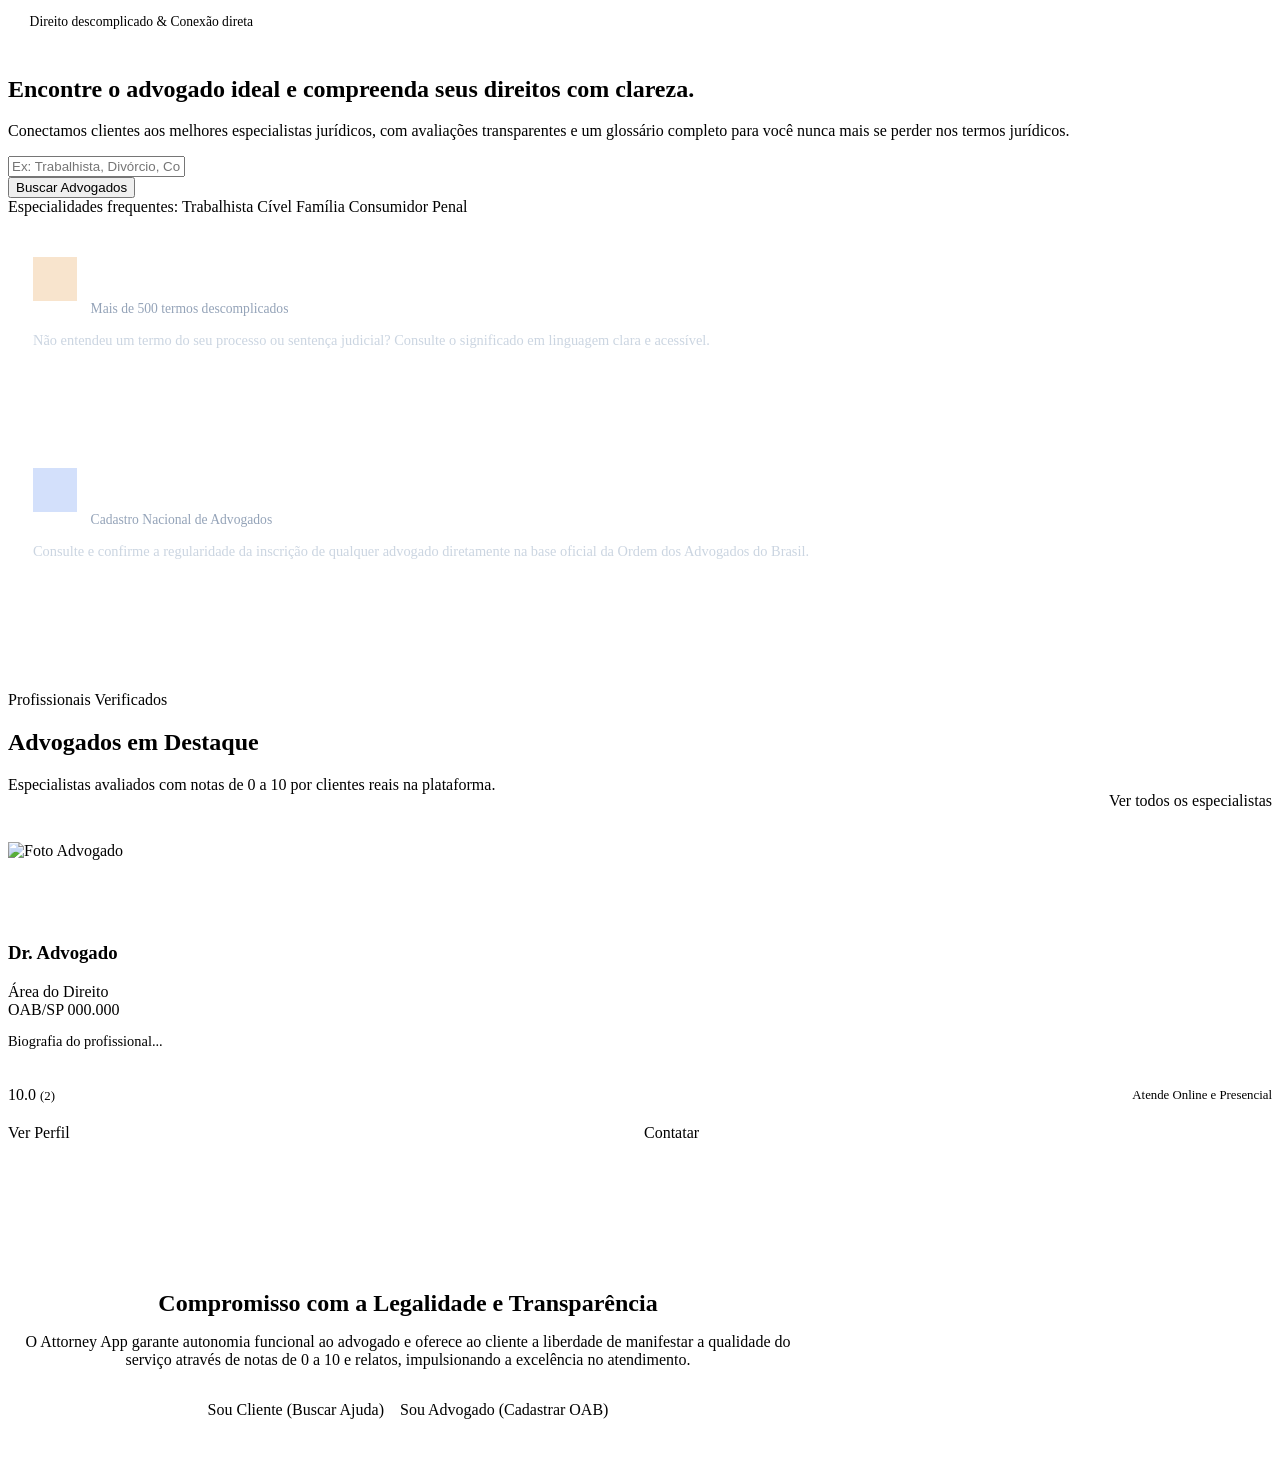
<file: src/main/resources/templates/index.html>
<!DOCTYPE html>
<html xmlns:th="http://www.thymeleaf.org">
<head th:replace="~{fragments/layout :: head('Home')}"></head>
<body>

<header th:replace="~{fragments/layout :: navbar}"></header>
<div th:replace="~{fragments/layout :: alerts}"></div>

<!-- Hero Section -->
<section class="hero-section">
    <div class="container hero-grid">
        <div class="hero-content">
            <div style="display: inline-flex; align-items: center; gap: 0.5rem; background: rgba(255,255,255,0.1); padding: 0.35rem 0.85rem; border-radius: var(--radius-full); font-size: 0.85rem; margin-bottom: 1.25rem;">
                <i class="fa-solid fa-sparkles" style="color: var(--accent);"></i>
                <span>Direito descomplicado & Conexão direta</span>
            </div>

            <h1>Encontre o <span>advogado ideal</span> e compreenda seus direitos com clareza.</h1>
            <p>
                Conectamos clientes aos melhores especialistas jurídicos, com avaliações transparentes e um glossário completo para você nunca mais se perder nos termos jurídicos.
            </p>

            <!-- Box de Busca Principal (RF004) -->
            <div class="hero-search-box">
                <form th:action="@{/advogados}" method="get" class="search-form">
                    <div class="search-input-wrap">
                        <input type="text" name="busca" placeholder="Ex: Trabalhista, Divórcio, Consumidor, Contratos..." required>
                    </div>
                    <button type="submit" class="btn btn-accent">
                        <i class="fa-solid fa-magnifying-glass"></i> Buscar Advogados
                    </button>
                </form>

                <div class="quick-chips">
                    <span>Especialidades frequentes:</span>
                    <a th:href="@{/advogados(especialidade='Direito do Trabalho')}" class="chip">Trabalhista</a>
                    <a th:href="@{/advogados(especialidade='Direito Civil')}" class="chip">Cível</a>
                    <a th:href="@{/advogados(especialidade='Direito de Família')}" class="chip">Família</a>
                    <a th:href="@{/advogados(especialidade='Direito do Consumidor')}" class="chip">Consumidor</a>
                    <a th:href="@{/advogados(especialidade='Direito Penal')}" class="chip">Penal</a>
                </div>
            </div>
        </div>

        <!-- Card de Destaque / Acesso Rápido -->
        <div style="display: flex; flex-direction: column; gap: 1.25rem;">
            <!-- Card Glossário Jurídico (RF007) -->
            <div style="background: rgba(255,255,255,0.08); border: 1px solid rgba(255,255,255,0.15); border-radius: var(--radius-lg); padding: 1.5rem; backdrop-filter: blur(8px);">
                <div style="display: flex; align-items: center; gap: 0.85rem; margin-bottom: 0.75rem;">
                    <div style="width: 44px; height: 44px; background: rgba(217, 119, 6, 0.2); border: 1px solid var(--accent); border-radius: var(--radius-md); display: flex; align-items: center; justify-content: center; color: var(--accent); font-size: 1.25rem;">
                        <i class="fa-solid fa-book-open"></i>
                    </div>
                    <div>
                        <h3 style="color: #ffffff; font-size: 1.15rem;">Glossário Jurídico</h3>
                        <span style="color: #94a3b8; font-size: 0.85rem;">Mais de 500 termos descomplicados</span>
                    </div>
                </div>
                <p style="color: #cbd5e1; font-size: 0.9rem; margin-bottom: 1rem;">
                    Não entendeu um termo do seu processo ou sentença judicial? Consulte o significado em linguagem clara e acessível.
                </p>
                <a th:href="@{/glossario}" class="btn btn-outline btn-sm" style="color: #ffffff; border-color: rgba(255,255,255,0.3); width: 100%;">
                    <i class="fa-solid fa-arrow-right"></i> Acessar Glossário
                </a>
            </div>

            <!-- Card Validação CNA OAB (RF006) -->
            <div style="background: rgba(255,255,255,0.08); border: 1px solid rgba(255,255,255,0.15); border-radius: var(--radius-lg); padding: 1.5rem; backdrop-filter: blur(8px);">
                <div style="display: flex; align-items: center; gap: 0.85rem; margin-bottom: 0.75rem;">
                    <div style="width: 44px; height: 44px; background: rgba(37, 99, 235, 0.2); border: 1px solid var(--secondary); border-radius: var(--radius-md); display: flex; align-items: center; justify-content: center; color: #60a5fa; font-size: 1.25rem;">
                        <i class="fa-solid fa-shield-check"></i>
                    </div>
                    <div>
                        <h3 style="color: #ffffff; font-size: 1.15rem;">Verificação Oficial CNA</h3>
                        <span style="color: #94a3b8; font-size: 0.85rem;">Cadastro Nacional de Advogados</span>
                    </div>
                </div>
                <p style="color: #cbd5e1; font-size: 0.9rem; margin-bottom: 1rem;">
                    Consulte e confirme a regularidade da inscrição de qualquer advogado diretamente na base oficial da Ordem dos Advogados do Brasil.
                </p>
                <a href="https://cna.oab.org.br/" target="_blank" rel="noopener noreferrer" class="btn btn-outline btn-sm" style="color: #ffffff; border-color: rgba(255,255,255,0.3); width: 100%;">
                    <i class="fa-solid fa-arrow-up-right-from-square"></i> Abrir Portal CNA OAB
                </a>
            </div>
        </div>
    </div>
</section>

<!-- Seção Advogados em Destaque -->
<section style="padding: 4.5rem 0;">
    <div class="container">
        <div style="display: flex; justify-content: space-between; align-items: flex-end; margin-bottom: 2rem;">
            <div>
                <span class="badge badge-oab" style="margin-bottom: 0.5rem;">Profissionais Verificados</span>
                <h2>Advogados em Destaque</h2>
                <p>Especialistas avaliados com notas de 0 a 10 por clientes reais na plataforma.</p>
            </div>
            <a th:href="@{/advogados}" class="btn btn-outline btn-sm">
                Ver todos os especialistas <i class="fa-solid fa-arrow-right"></i>
            </a>
        </div>

        <div class="cards-grid">
            <div th:each="advogado : ${advogadosDestaque}" class="card">
                <div class="card-advogado-header">
                    <img th:if="${advogado.fotoPerfilUrl != null}" th:src="${advogado.fotoPerfilUrl}" class="avatar-img" alt="Foto Advogado">
                    <div th:unless="${advogado.fotoPerfilUrl != null}" style="width: 64px; height: 64px; border-radius: 50%; background: var(--bg-muted); display: flex; align-items: center; justify-content: center; font-size: 1.5rem; color: var(--text-muted);">
                        <i class="fa-solid fa-user-tie"></i>
                    </div>
                    <div class="card-advogado-info">
                        <h3 th:text="${advogado.nome}">Dr. Advogado</h3>
                        <span class="specialty-tag" th:text="${advogado.especialidade}">Área do Direito</span>
                        <div class="badge badge-oab" style="display: block; width: fit-content;" th:text="${advogado.oab}">OAB/SP 000.000</div>
                    </div>
                </div>

                <p style="font-size: 0.9rem; margin-bottom: 1.25rem; flex: 1; display: -webkit-box; -webkit-line-clamp: 3; -webkit-box-orient: vertical; overflow: hidden;"
                   th:text="${advogado.biografia != null ? advogado.biografia : 'Profissional atuante comprometido com a defesa intransigente dos direitos e consultoria humanizada.'}">
                    Biografia do profissional...
                </p>

                <div style="display: flex; align-items: center; justify-content: space-between; padding-top: 1rem; border-top: 1px solid var(--border-color); margin-bottom: 1.25rem;">
                    <div class="rating-display">
                        <i class="fa-solid fa-star star-icon"></i>
                        <span th:text="${advogado.notaMedia}">10.0</span>
                        <span style="color: var(--text-muted); font-size: 0.8rem; font-weight: normal;" th:text="'(' + ${advogado.totalAvaliacoes} + ' avaliações)'">(2)</span>
                    </div>
                    <span style="font-size: 0.8rem; color: var(--text-muted);"><i class="fa-solid fa-location-dot"></i> Atende Online e Presencial</span>
                </div>

                <div style="display: flex; gap: 0.5rem;">
                    <a th:href="@{'/advogados/' + ${advogado.id}}" class="btn btn-outline btn-sm" style="flex: 1;">
                        <i class="fa-solid fa-id-card"></i> Ver Perfil
                    </a>
                    <a th:href="@{'/chat/' + ${advogado.id}}" class="btn btn-primary btn-sm" style="flex: 1;">
                        <i class="fa-solid fa-message"></i> Contatar
                    </a>
                </div>
            </div>
        </div>
    </div>
</section>

<!-- Banner Informativo Modelo Humanizado -->
<section style="background-color: var(--bg-muted); padding: 3.5rem 0; border-top: 1px solid var(--border-color); border-bottom: 1px solid var(--border-color);">
    <div class="container" style="text-align: center; max-width: 800px;">
        <h2 style="margin-bottom: 1rem;">Compromisso com a Legalidade e Transparência</h2>
        <p style="margin-bottom: 2rem;">
            O Attorney App garante autonomia funcional ao advogado e oferece ao cliente a liberdade de manifestar a qualidade do serviço através de notas de 0 a 10 e relatos, impulsionando a excelência no atendimento.
        </p>
        <div style="display: flex; justify-content: center; gap: 1rem; flex-wrap: wrap;">
            <a th:href="@{/cadastro/cliente}" class="btn btn-primary">
                <i class="fa-solid fa-user"></i> Sou Cliente (Buscar Ajuda)
            </a>
            <a th:href="@{/cadastro/advogado}" class="btn btn-outline">
                <i class="fa-solid fa-scale-balanced"></i> Sou Advogado (Cadastrar OAB)
            </a>
        </div>
    </div>
</section>

<div th:replace="~{fragments/layout :: floatingChat}"></div>
<footer th:replace="~{fragments/layout :: footer}"></footer>

</body>
</html>
</file>
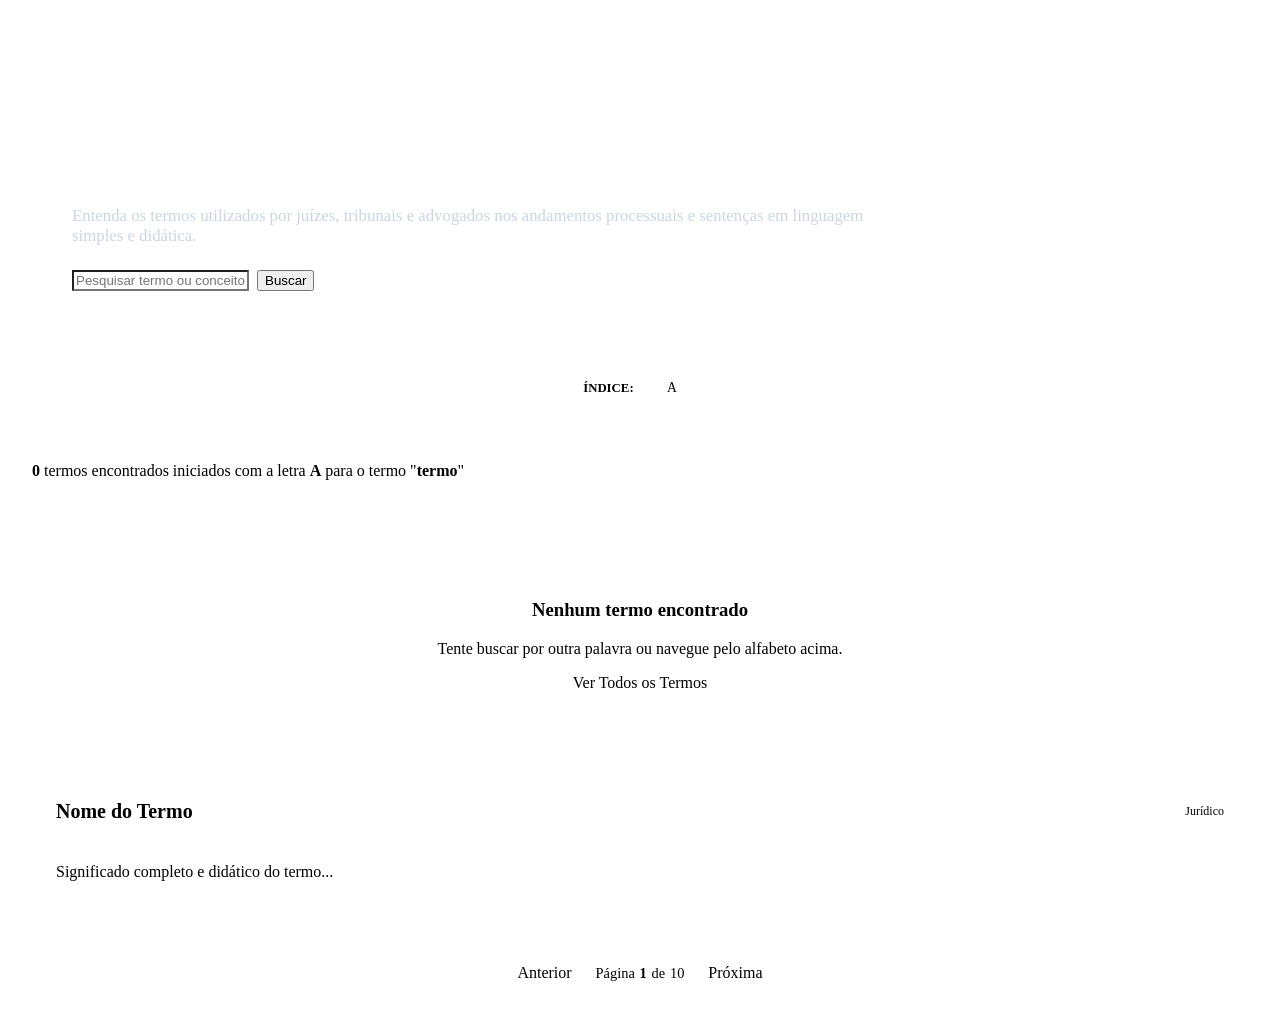
<file: src/main/resources/templates/glossario/index.html>
<!DOCTYPE html>
<html xmlns:th="http://www.thymeleaf.org">
<head th:replace="~{fragments/layout :: head('Glossário Jurídico Descomplicado')}"></head>
<body>

<header th:replace="~{fragments/layout :: navbar}"></header>
<div th:replace="~{fragments/layout :: alerts}"></div>

<div class="container" style="padding: 2.5rem 1.5rem;">
    <!-- Topo Informativo -->
    <div style="background: linear-gradient(135deg, var(--primary) 0%, var(--primary-light) 100%); color: #ffffff; padding: 2.5rem; border-radius: var(--radius-lg); margin-bottom: 2rem;">
        <div style="max-width: 800px;">
            <div style="display: inline-flex; align-items: center; gap: 0.5rem; background: rgba(255,255,255,0.15); padding: 0.25rem 0.75rem; border-radius: var(--radius-full); font-size: 0.8rem; margin-bottom: 0.75rem;">
                <i class="fa-solid fa-graduation-cap" style="color: var(--accent);"></i> Democratização do Conhecimento
            </div>
            <h1 style="color: #ffffff; font-size: 2.2rem; margin-bottom: 0.75rem;">Glossário Jurídico Descomplicado</h1>
            <p style="color: #cbd5e1; font-size: 1.05rem;">
                Entenda os termos utilizados por juízes, tribunais e advogados nos andamentos processuais e sentenças em linguagem simples e didática.
            </p>

            <!-- Barra de Busca do Glossário (RF007) -->
            <form th:action="@{/glossario}" method="get" style="display: flex; gap: 0.5rem; margin-top: 1.5rem;">
                <input type="text" name="busca" th:value="${busca}" class="form-control" style="background: #ffffff; color: var(--text-primary);" placeholder="Pesquisar termo ou conceito (ex: Acórdão, Agravo, Citação, Revelia...)" required>
                <button type="submit" class="btn btn-accent">
                    <i class="fa-solid fa-magnifying-glass"></i> Buscar
                </button>
                <a th:if="${busca != null or letraSelecionada != null}" th:href="@{/glossario}" class="btn btn-outline" style="color: #ffffff; border-color: rgba(255,255,255,0.4);">
                    Limpar
                </a>
            </form>
        </div>
    </div>

    <!-- Filtro Alfabético A-Z -->
    <div style="background-color: var(--bg-card); border: 1px solid var(--border-color); border-radius: var(--radius-md); padding: 0.85rem 1rem; margin-bottom: 2rem; display: flex; align-items: center; justify-content: center; gap: 0.35rem; flex-wrap: wrap;">
        <span style="font-size: 0.8rem; font-weight: 700; color: var(--text-muted); margin-right: 0.5rem;">ÍNDICE:</span>
        <a th:each="letra : ${alfabeto}"
           th:href="@{/glossario(letra=${letra})}"
           th:text="${letra}"
           th:class="'btn btn-sm ' + (${letra == letraSelecionada} ? 'btn-primary' : 'btn-outline')"
           style="padding: 0.25rem 0.55rem; min-width: 32px; text-align: center; font-size: 0.85rem;">
            A
        </a>
    </div>

    <!-- Contador de Resultados -->
    <div style="display: flex; justify-content: space-between; align-items: center; margin-bottom: 1.25rem;">
        <p>
            <strong th:text="${totalTermos}">0</strong> termos encontrados
            <span th:if="${letraSelecionada != null}">iniciados com a letra <strong th:text="${letraSelecionada}">A</strong></span>
            <span th:if="${busca != null}">para o termo "<strong th:text="${busca}">termo</strong>"</span>
        </p>
    </div>

    <!-- Lista de Termos -->
    <div th:if="${termos == null or termos.empty}" style="text-align: center; padding: 4rem 1rem; background: var(--bg-card); border-radius: var(--radius-lg); border: 1px solid var(--border-color);">
        <i class="fa-solid fa-book-open" style="font-size: 3rem; color: var(--text-muted); margin-bottom: 1rem;"></i>
        <h3>Nenhum termo encontrado</h3>
        <p>Tente buscar por outra palavra ou navegue pelo alfabeto acima.</p>
        <a th:href="@{/glossario}" class="btn btn-primary" style="margin-top: 1rem;">Ver Todos os Termos</a>
    </div>

    <div th:unless="${termos == null or termos.empty}" style="display: flex; flex-direction: column; gap: 1.25rem;">
        <div th:each="termo : ${termos}" class="card" style="padding: 1.5rem; border-left: 4px solid var(--primary);">
            <div style="display: flex; align-items: center; justify-content: space-between; margin-bottom: 0.65rem;">
                <h3 style="font-size: 1.25rem; color: var(--primary);" th:text="${termo.termo}">Nome do Termo</h3>
                <span class="badge badge-oab" style="font-size: 0.75rem;" th:text="${termo.categoria}">Jurídico</span>
            </div>
            <p style="font-size: 1rem; line-height: 1.6; color: var(--text-secondary);" th:text="${termo.significado}">
                Significado completo e didático do termo...
            </p>
        </div>
    </div>

    <!-- Paginação (quando usando busca paginada) -->
    <div th:if="${paginaTermos != null and paginaTermos.totalPages > 1}" style="display: flex; justify-content: center; gap: 0.5rem; margin-top: 2.5rem;">
        <a th:if="${paginaTermos.hasPrevious()}"
           th:href="@{/glossario(pagina=${paginaTermos.number - 1}, busca=${busca})}"
           class="btn btn-outline btn-sm">
            <i class="fa-solid fa-chevron-left"></i> Anterior
        </a>

        <span style="display: flex; align-items: center; padding: 0 1rem; font-size: 0.9rem; color: var(--text-muted);">
            Página <strong style="color: var(--text-primary); margin: 0 0.3rem;" th:text="${paginaTermos.number + 1}">1</strong> de <span th:text="${paginaTermos.totalPages}" style="margin-left: 0.3rem;">10</span>
        </span>

        <a th:if="${paginaTermos.hasNext()}"
           th:href="@{/glossario(pagina=${paginaTermos.number + 1}, busca=${busca})}"
           class="btn btn-outline btn-sm">
            Próxima <i class="fa-solid fa-chevron-right"></i>
        </a>
    </div>
</div>

<footer th:replace="~{fragments/layout :: footer}"></footer>

</body>
</html>
</file>
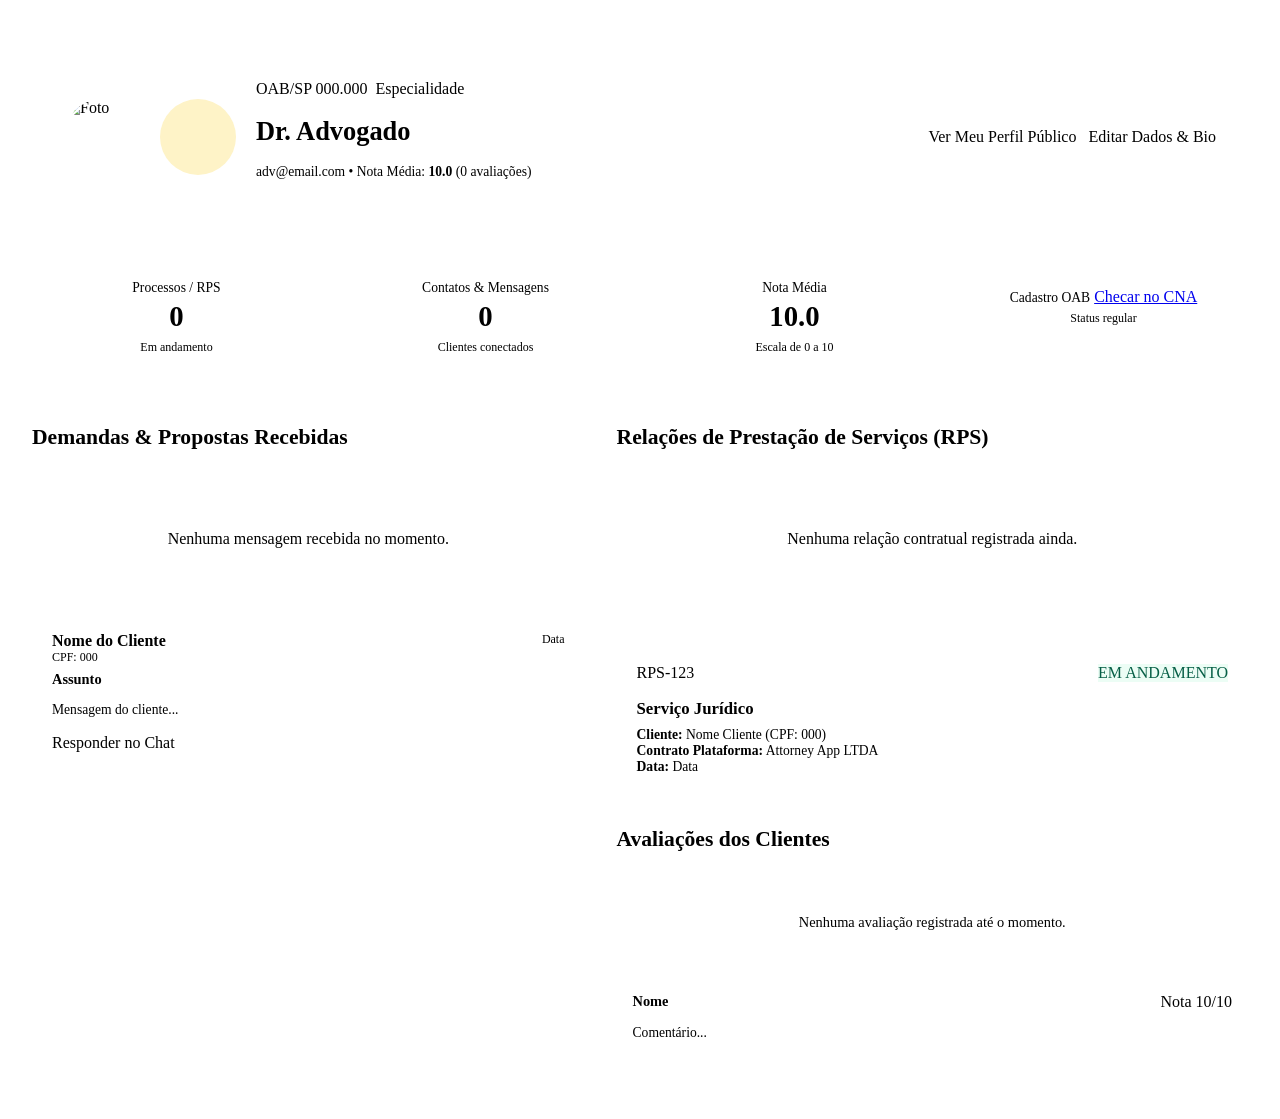
<file: src/main/resources/templates/advogado/dashboard.html>
<!DOCTYPE html>
<html xmlns:th="http://www.thymeleaf.org">
<head th:replace="~{fragments/layout :: head('Painel do Advogado')}"></head>
<body>

<header th:replace="~{fragments/layout :: navbar}"></header>
<div th:replace="~{fragments/layout :: alerts}"></div>

<div class="container" style="padding: 2.5rem 1.5rem;">
    <!-- Cabeçalho do Advogado -->
    <div style="background-color: var(--bg-card); border: 1px solid var(--border-color); border-radius: var(--radius-lg); padding: 2rem; margin-bottom: 2rem; display: flex; align-items: center; justify-content: space-between; flex-wrap: wrap; gap: 1.5rem; box-shadow: var(--shadow-sm);">
        <div style="display: flex; align-items: center; gap: 1.25rem;">
            <img th:if="${advogado.fotoPerfilUrl != null}" th:src="${advogado.fotoPerfilUrl}" style="width: 76px; height: 76px; border-radius: 50%; object-fit: cover; border: 2px solid var(--border-color);" alt="Foto">
            <div th:unless="${advogado.fotoPerfilUrl != null}" style="width: 76px; height: 76px; border-radius: 50%; background: #fef3c7; color: var(--accent); display: flex; align-items: center; justify-content: center; font-size: 2rem;">
                <i class="fa-solid fa-scale-balanced"></i>
            </div>
            <div>
                <div style="display: flex; gap: 0.5rem; align-items: center; margin-bottom: 0.25rem;">
                    <span class="badge badge-oab" th:text="${advogado.oab}">OAB/SP 000.000</span>
                    <span class="specialty-tag" th:text="${advogado.especialidade}">Especialidade</span>
                </div>
                <h1 style="font-size: 1.65rem;" th:text="${advogado.nome}">Dr. Advogado</h1>
                <p style="font-size: 0.85rem; color: var(--text-muted);">
                    <i class="fa-solid fa-envelope"></i> <span th:text="${advogado.email}">adv@email.com</span> &bull;
                    <i class="fa-solid fa-star" style="color: var(--accent);"></i> Nota Média: <strong th:text="${advogado.notaMedia}">10.0</strong> (<span th:text="${advogado.totalAvaliacoes}">0</span> avaliações)
                </p>
            </div>
        </div>

        <div style="display: flex; gap: 0.75rem;">
            <a th:href="@{'/advogados/' + ${advogado.id}}" class="btn btn-outline btn-sm">
                <i class="fa-solid fa-eye"></i> Ver Meu Perfil Público
            </a>
            <a th:href="@{/advogado/perfil}" class="btn btn-primary btn-sm">
                <i class="fa-solid fa-pen-to-square"></i> Editar Dados & Bio
            </a>
        </div>
    </div>

    <!-- Cards de Métricas Rápidas -->
    <div style="display: grid; grid-template-columns: repeat(auto-fit, minmax(200px, 1fr)); gap: 1.25rem; margin-bottom: 2rem;">
        <div class="card" style="padding: 1.25rem; text-align: center;">
            <span style="font-size: 0.85rem; color: var(--text-muted);">Processos / RPS</span>
            <strong style="font-size: 1.8rem; color: var(--primary); display: block; margin: 0.25rem 0;" th:text="${processos.size()}">0</strong>
            <span style="font-size: 0.75rem; color: var(--success);"><i class="fa-solid fa-circle-check"></i> Em andamento</span>
        </div>
        <div class="card" style="padding: 1.25rem; text-align: center;">
            <span style="font-size: 0.85rem; color: var(--text-muted);">Contatos & Mensagens</span>
            <strong style="font-size: 1.8rem; color: var(--secondary); display: block; margin: 0.25rem 0;" th:text="${mensagens.size()}">0</strong>
            <span style="font-size: 0.75rem; color: var(--text-secondary);"><i class="fa-solid fa-inbox"></i> Clientes conectados</span>
        </div>
        <div class="card" style="padding: 1.25rem; text-align: center;">
            <span style="font-size: 0.85rem; color: var(--text-muted);">Nota Média</span>
            <strong style="font-size: 1.8rem; color: var(--accent); display: block; margin: 0.25rem 0;" th:text="${advogado.notaMedia}">10.0</strong>
            <span style="font-size: 0.75rem; color: var(--text-secondary);"><i class="fa-solid fa-star"></i> Escala de 0 a 10</span>
        </div>
        <div class="card" style="padding: 1.25rem; text-align: center;">
            <span style="font-size: 0.85rem; color: var(--text-muted);">Cadastro OAB</span>
            <a href="https://cna.oab.org.br/" target="_blank" class="badge badge-cna" style="display: inline-block; margin-top: 0.6rem;">
                <i class="fa-solid fa-shield-halved"></i> Checar no CNA
            </a>
            <span style="display: block; font-size: 0.75rem; color: var(--text-muted); margin-top: 0.35rem;">Status regular</span>
        </div>
    </div>

    <!-- Seções de Conteúdo -->
    <div style="display: grid; grid-template-columns: 1.4fr 1.6fr; gap: 2rem;">
        <!-- Mensagens e Demandas de Clientes -->
        <div>
            <h2 style="font-size: 1.35rem; margin-bottom: 1rem;"><i class="fa-solid fa-envelope-open-text"></i> Demandas & Propostas Recebidas</h2>

            <div th:if="${mensagens.empty}" style="background: var(--bg-card); border: 1px solid var(--border-color); border-radius: var(--radius-lg); padding: 3rem 1.5rem; text-align: center;">
                <i class="fa-solid fa-inbox" style="font-size: 2.5rem; color: var(--text-muted); margin-bottom: 1rem;"></i>
                <p>Nenhuma mensagem recebida no momento.</p>
            </div>

            <div th:unless="${mensagens.empty}" style="display: flex; flex-direction: column; gap: 1rem;">
                <div th:each="msg : ${mensagens}" class="card" style="padding: 1.25rem; border-left: 4px solid var(--accent);">
                    <div style="display: flex; justify-content: space-between; align-items: flex-start; margin-bottom: 0.4rem;">
                        <div>
                            <strong th:text="${msg.cliente.nome}">Nome do Cliente</strong>
                            <div style="font-size: 0.75rem; color: var(--text-muted);">CPF: <span th:text="${msg.cliente.cpf}">000</span></div>
                        </div>
                        <small style="color: var(--text-muted); font-size: 0.75rem;" th:text="${#temporals.format(msg.dataEnvio, 'dd/MM/yyyy HH:mm')}">Data</small>
                    </div>
                    <div style="font-weight: 600; font-size: 0.9rem; color: var(--primary); margin-bottom: 0.25rem;" th:text="${msg.assunto}">Assunto</div>
                    <p style="font-size: 0.85rem; color: var(--text-secondary); margin-bottom: 1rem;" th:text="${msg.mensagem}">Mensagem do cliente...</p>
                    <a th:href="@{'/chat/' + ${advogado.id}}" class="btn btn-primary btn-sm" style="align-self: flex-start;">
                        <i class="fa-solid fa-reply"></i> Responder no Chat
                    </a>
                </div>
            </div>
        </div>

        <!-- Relações de Prestação de Serviços (RPS) & Avaliações -->
        <div>
            <h2 style="font-size: 1.35rem; margin-bottom: 1rem;"><i class="fa-solid fa-file-signature"></i> Relações de Prestação de Serviços (RPS)</h2>

            <div th:if="${processos.empty}" style="background: var(--bg-card); border: 1px solid var(--border-color); border-radius: var(--radius-lg); padding: 3rem 1.5rem; text-align: center; margin-bottom: 2rem;">
                <i class="fa-solid fa-folder-open" style="font-size: 2.5rem; color: var(--text-muted); margin-bottom: 1rem;"></i>
                <p>Nenhuma relação contratual registrada ainda.</p>
            </div>

            <div th:unless="${processos.empty}" style="display: flex; flex-direction: column; gap: 1rem; margin-bottom: 2rem;">
                <div th:each="proc : ${processos}" class="card" style="padding: 1.25rem;">
                    <div style="display: flex; justify-content: space-between; align-items: center; margin-bottom: 0.5rem;">
                        <span class="badge badge-oab" th:text="${proc.numero}">RPS-123</span>
                        <span class="badge badge-rating" style="background: #ecfdf5; color: #065f46; border-color: #a7f3d0;" th:text="${proc.status}">EM ANDAMENTO</span>
                    </div>
                    <h3 style="font-size: 1.05rem; margin-bottom: 0.5rem;" th:text="${proc.descricaoServico}">Serviço Jurídico</h3>
                    <div style="font-size: 0.85rem; color: var(--text-secondary);">
                        <div><strong>Cliente:</strong> <span th:text="${proc.nomeCliente}">Nome Cliente</span> (CPF: <span th:text="${proc.cpf}">000</span>)</div>
                        <div><strong>Contrato Plataforma:</strong> <span th:text="${proc.nomeEmpresa}">Attorney App LTDA</span></div>
                        <div><strong>Data:</strong> <span th:text="${#temporals.format(proc.dataCriacao, 'dd/MM/yyyy HH:mm')}">Data</span></div>
                    </div>
                </div>
            </div>

            <!-- Últimas Avaliações Recebidas -->
            <h2 style="font-size: 1.35rem; margin-bottom: 1rem;"><i class="fa-solid fa-star"></i> Avaliações dos Clientes</h2>
            <div th:if="${avaliacoes.empty}" style="background: var(--bg-card); border: 1px solid var(--border-color); border-radius: var(--radius-lg); padding: 2rem 1.5rem; text-align: center;">
                <p style="color: var(--text-muted); font-size: 0.9rem;">Nenhuma avaliação registrada até o momento.</p>
            </div>
            <div th:unless="${avaliacoes.empty}" style="display: flex; flex-direction: column; gap: 0.75rem;">
                <div th:each="av : ${avaliacoes}" style="background: var(--bg-card); border: 1px solid var(--border-color); border-radius: var(--radius-md); padding: 1rem;">
                    <div style="display: flex; justify-content: space-between; margin-bottom: 0.35rem;">
                        <strong style="font-size: 0.9rem;" th:text="${av.cliente.nome}">Nome</strong>
                        <span class="badge badge-rating">Nota <span th:text="${av.nota}">10</span>/10</span>
                    </div>
                    <p style="font-size: 0.85rem; color: var(--text-secondary);" th:text="${av.comentario}">Comentário...</p>
                </div>
            </div>
        </div>
    </div>
</div>

<footer th:replace="~{fragments/layout :: footer}"></footer>

</body>
</html>
</file>
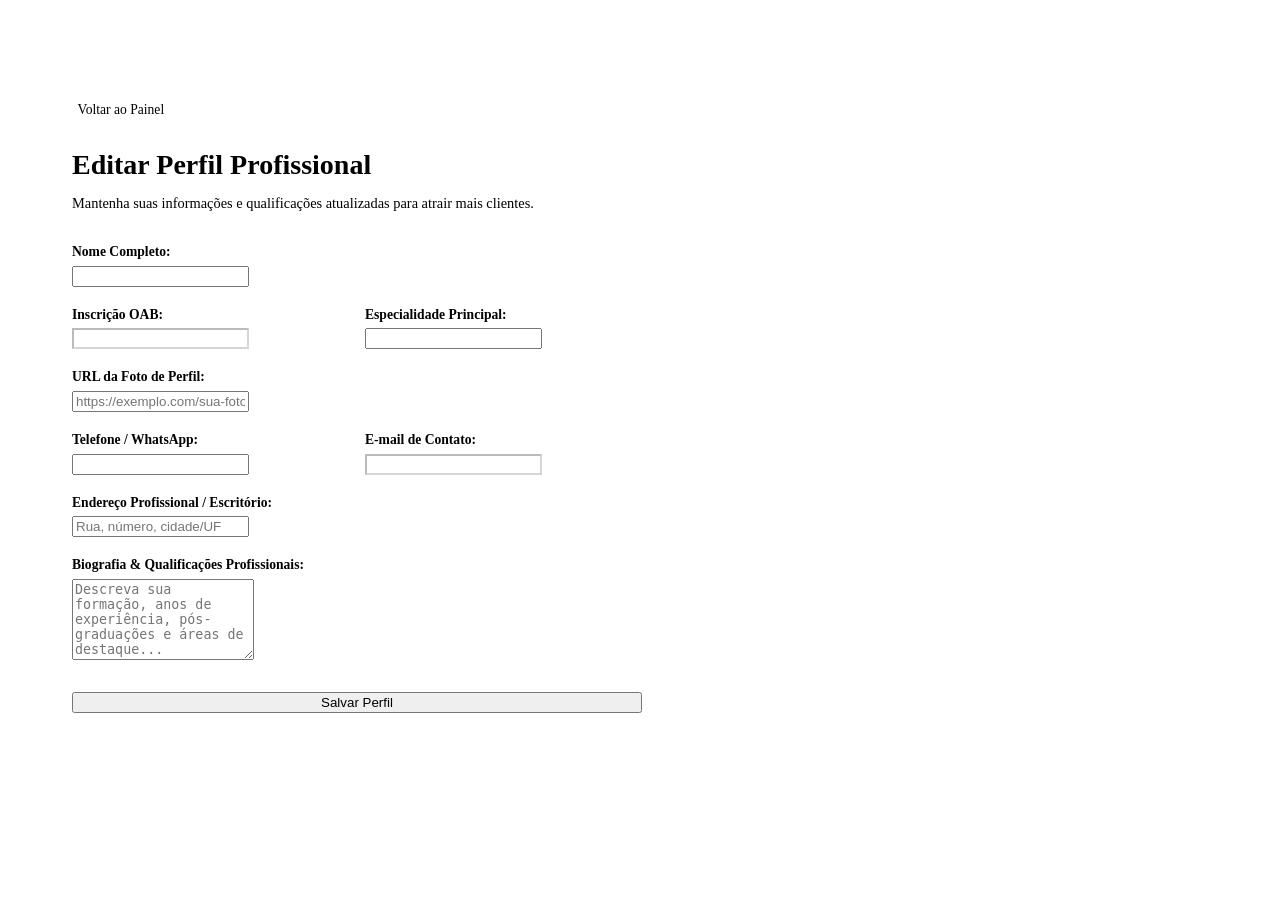
<file: src/main/resources/templates/advogado/perfil.html>
<!DOCTYPE html>
<html xmlns:th="http://www.thymeleaf.org">
<head th:replace="~{fragments/layout :: head('Editar Perfil Profissional')}"></head>
<body>

<header th:replace="~{fragments/layout :: navbar}"></header>
<div th:replace="~{fragments/layout :: alerts}"></div>

<div class="container" style="padding: 3rem 1.5rem; max-width: 650px;">
    <div style="background-color: var(--bg-card); border: 1px solid var(--border-color); border-radius: var(--radius-lg); padding: 2.5rem; box-shadow: var(--shadow-sm);">
        <div style="margin-bottom: 2rem;">
            <a th:href="@{/advogado/dashboard}" style="font-size: 0.85rem; color: var(--text-muted); display: inline-flex; align-items: center; gap: 0.35rem; margin-bottom: 0.75rem;">
                <i class="fa-solid fa-arrow-left"></i> Voltar ao Painel
            </a>
            <h1 style="font-size: 1.75rem; margin-bottom: 0.35rem;">Editar Perfil Profissional</h1>
            <p style="font-size: 0.9rem;">Mantenha suas informações e qualificações atualizadas para atrair mais clientes.</p>
        </div>

        <form th:action="@{/advogado/perfil}" method="post">
            <div style="margin-bottom: 1.25rem;">
                <label style="display: block; font-size: 0.85rem; font-weight: 600; margin-bottom: 0.35rem;">Nome Completo:</label>
                <input type="text" name="nome" th:value="${advogado.nome}" class="form-control" required>
            </div>

            <div style="display: grid; grid-template-columns: 1fr 1fr; gap: 1rem; margin-bottom: 1.25rem;">
                <div>
                    <label style="display: block; font-size: 0.85rem; font-weight: 600; margin-bottom: 0.35rem;">Inscrição OAB:</label>
                    <input type="text" th:value="${advogado.oab}" class="form-control" disabled style="background-color: var(--bg-muted);">
                </div>
                <div>
                    <label style="display: block; font-size: 0.85rem; font-weight: 600; margin-bottom: 0.35rem;">Especialidade Principal:</label>
                    <input type="text" name="especialidade" th:value="${advogado.especialidade}" class="form-control" required>
                </div>
            </div>

            <div style="margin-bottom: 1.25rem;">
                <label style="display: block; font-size: 0.85rem; font-weight: 600; margin-bottom: 0.35rem;">URL da Foto de Perfil:</label>
                <input type="url" name="fotoPerfilUrl" th:value="${advogado.fotoPerfilUrl}" class="form-control" placeholder="https://exemplo.com/sua-foto.jpg">
            </div>

            <div style="display: grid; grid-template-columns: 1fr 1fr; gap: 1rem; margin-bottom: 1.25rem;">
                <div>
                    <label style="display: block; font-size: 0.85rem; font-weight: 600; margin-bottom: 0.35rem;">Telefone / WhatsApp:</label>
                    <input type="text" name="telefone" th:value="${advogado.telefone}" class="form-control">
                </div>
                <div>
                    <label style="display: block; font-size: 0.85rem; font-weight: 600; margin-bottom: 0.35rem;">E-mail de Contato:</label>
                    <input type="email" th:value="${advogado.email}" class="form-control" disabled style="background-color: var(--bg-muted);">
                </div>
            </div>

            <div style="margin-bottom: 1.25rem;">
                <label style="display: block; font-size: 0.85rem; font-weight: 600; margin-bottom: 0.35rem;">Endereço Profissional / Escritório:</label>
                <input type="text" name="endereco" th:value="${advogado.endereco}" class="form-control" placeholder="Rua, número, cidade/UF">
            </div>

            <div style="margin-bottom: 1.75rem;">
                <label style="display: block; font-size: 0.85rem; font-weight: 600; margin-bottom: 0.35rem;">Biografia & Qualificações Profissionais:</label>
                <textarea name="biografia" rows="5" class="form-control" th:text="${advogado.biografia}" placeholder="Descreva sua formação, anos de experiência, pós-graduações e áreas de destaque..."></textarea>
            </div>

            <button type="submit" class="btn btn-primary" style="width: 100%; justify-content: center;">
                <i class="fa-solid fa-floppy-disk"></i> Salvar Perfil
            </button>
        </form>
    </div>
</div>

<footer th:replace="~{fragments/layout :: footer}"></footer>

</body>
</html>
</file>
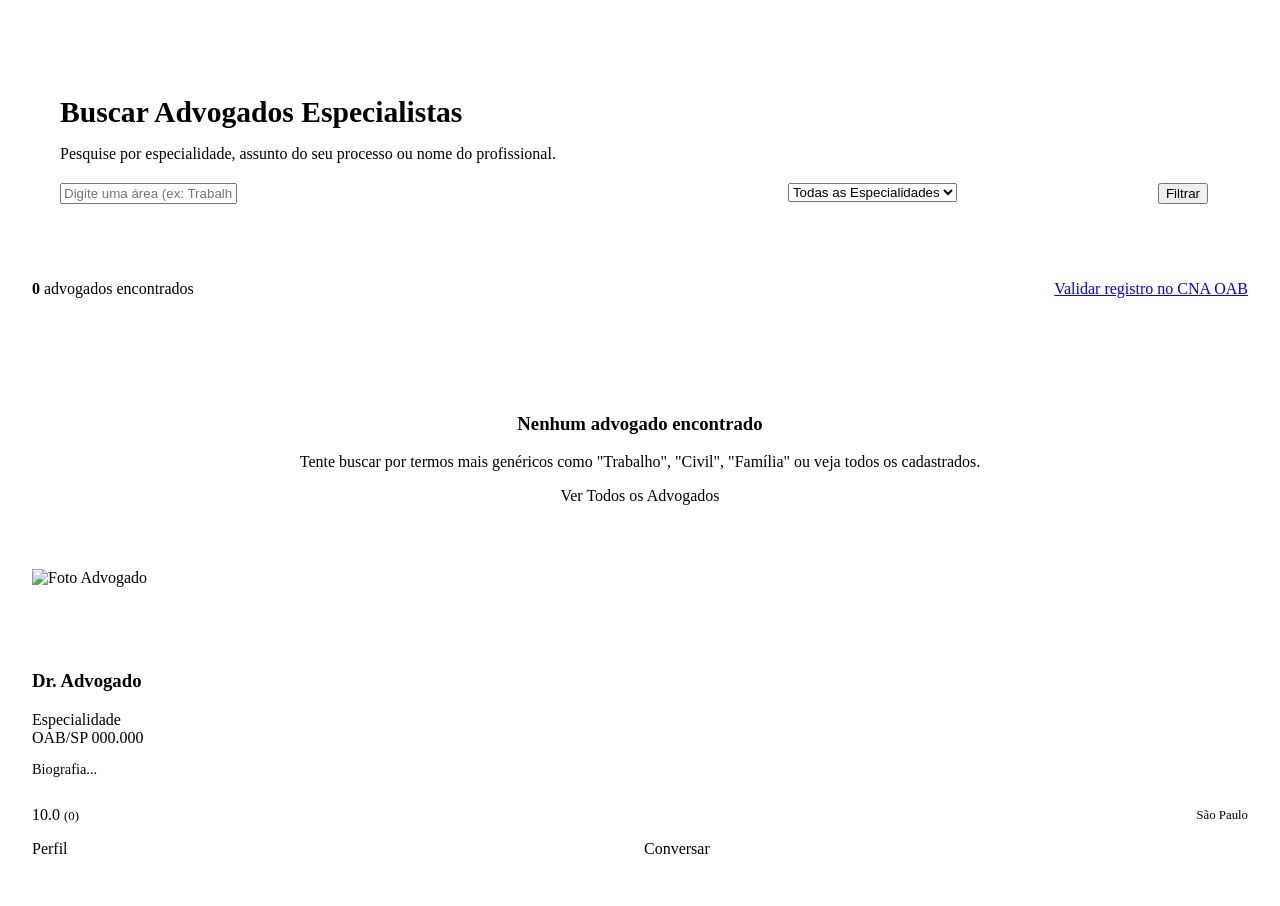
<file: src/main/resources/templates/advogados/busca.html>
<!DOCTYPE html>
<html xmlns:th="http://www.thymeleaf.org">
<head th:replace="~{fragments/layout :: head('Buscar Advogados')}"></head>
<body>

<header th:replace="~{fragments/layout :: navbar}"></header>
<div th:replace="~{fragments/layout :: alerts}"></div>

<div class="container" style="padding: 2.5rem 1.5rem;">
    <!-- Barra de busca no topo -->
    <div style="background-color: var(--bg-card); border: 1px solid var(--border-color); border-radius: var(--radius-lg); padding: 1.75rem; box-shadow: var(--shadow-sm); margin-bottom: 2rem;">
        <h1 style="font-size: 1.85rem; margin-bottom: 0.5rem;">Buscar Advogados Especialistas</h1>
        <p style="margin-bottom: 1.25rem;">Pesquise por especialidade, assunto do seu processo ou nome do profissional.</p>

        <form th:action="@{/advogados}" method="get" style="display: flex; gap: 0.75rem; flex-wrap: wrap;">
            <div style="flex: 2; min-width: 250px;">
                <input type="text" name="busca" th:value="${busca}" class="form-control" placeholder="Digite uma área (ex: Trabalhista, Civil, Família) ou assunto...">
            </div>
            <div style="flex: 1; min-width: 180px;">
                <select name="especialidade" class="form-control">
                    <option value="">Todas as Especialidades</option>
                    <option th:each="esp : ${especialidades}" th:value="${esp}" th:text="${esp}" th:selected="${esp == especialidadeSelecionada}"></option>
                </select>
            </div>
            <button type="submit" class="btn btn-primary">
                <i class="fa-solid fa-magnifying-glass"></i> Filtrar
            </button>
            <a th:href="@{/advogados}" class="btn btn-outline" title="Limpar Filtros">
                <i class="fa-solid fa-rotate-left"></i>
            </a>
        </form>
    </div>

    <!-- Resultados -->
    <div style="display: flex; justify-content: space-between; align-items: center; margin-bottom: 1rem;">
        <p><strong th:text="${totalEncontrados}">0</strong> advogados encontrados</p>
        <a href="https://cna.oab.org.br/" target="_blank" class="badge badge-cna">
            <i class="fa-solid fa-shield-halved"></i> Validar registro no CNA OAB
        </a>
    </div>

    <div th:if="${advogados.empty}" style="text-align: center; padding: 4rem 1rem; background: var(--bg-card); border-radius: var(--radius-lg); border: 1px solid var(--border-color);">
        <i class="fa-solid fa-user-slash" style="font-size: 3rem; color: var(--text-muted); margin-bottom: 1rem;"></i>
        <h3>Nenhum advogado encontrado</h3>
        <p>Tente buscar por termos mais genéricos como "Trabalho", "Civil", "Família" ou veja todos os cadastrados.</p>
        <a th:href="@{/advogados}" class="btn btn-primary" style="margin-top: 1rem;">Ver Todos os Advogados</a>
    </div>

    <div class="cards-grid" th:unless="${advogados.empty}">
        <div th:each="advogado : ${advogados}" class="card">
            <div class="card-advogado-header">
                <img th:if="${advogado.fotoPerfilUrl != null}" th:src="${advogado.fotoPerfilUrl}" class="avatar-img" alt="Foto Advogado">
                <div th:unless="${advogado.fotoPerfilUrl != null}" style="width: 64px; height: 64px; border-radius: 50%; background: var(--bg-muted); display: flex; align-items: center; justify-content: center; font-size: 1.5rem; color: var(--text-muted);">
                    <i class="fa-solid fa-user-tie"></i>
                </div>
                <div class="card-advogado-info">
                    <h3 th:text="${advogado.nome}">Dr. Advogado</h3>
                    <span class="specialty-tag" th:text="${advogado.especialidade}">Especialidade</span>
                    <div class="badge badge-oab" th:text="${advogado.oab}">OAB/SP 000.000</div>
                </div>
            </div>

            <p style="font-size: 0.9rem; margin-bottom: 1rem; flex: 1; display: -webkit-box; -webkit-line-clamp: 3; -webkit-box-orient: vertical; overflow: hidden;"
               th:text="${advogado.biografia != null ? advogado.biografia : 'Advogado atuante com foco em excelência e transparência.'}">
                Biografia...
            </p>

            <div style="display: flex; align-items: center; justify-content: space-between; padding-top: 0.75rem; border-top: 1px solid var(--border-color); margin-bottom: 1rem;">
                <div class="rating-display">
                    <i class="fa-solid fa-star star-icon"></i>
                    <span th:text="${advogado.notaMedia}">10.0</span>
                    <span style="color: var(--text-muted); font-size: 0.8rem;" th:text="'(' + ${advogado.totalAvaliacoes} + ' notas)'">(0)</span>
                </div>
                <span th:if="${advogado.endereco != null}" style="font-size: 0.8rem; color: var(--text-muted); text-overflow: ellipsis; overflow: hidden; white-space: nowrap; max-width: 140px;">
                    <i class="fa-solid fa-location-dot"></i> <span th:text="${advogado.endereco}">São Paulo</span>
                </span>
            </div>

            <div style="display: flex; gap: 0.5rem;">
                <a th:href="@{'/advogados/' + ${advogado.id}}" class="btn btn-outline btn-sm" style="flex: 1;">
                    <i class="fa-solid fa-id-card"></i> Perfil
                </a>
                <a th:href="@{'/chat/' + ${advogado.id}}" class="btn btn-primary btn-sm" style="flex: 1;">
                    <i class="fa-solid fa-comments"></i> Conversar
                </a>
            </div>
        </div>
    </div>
</div>

<div th:replace="~{fragments/layout :: floatingChat}"></div>
<footer th:replace="~{fragments/layout :: footer}"></footer>

</body>
</html>
</file>
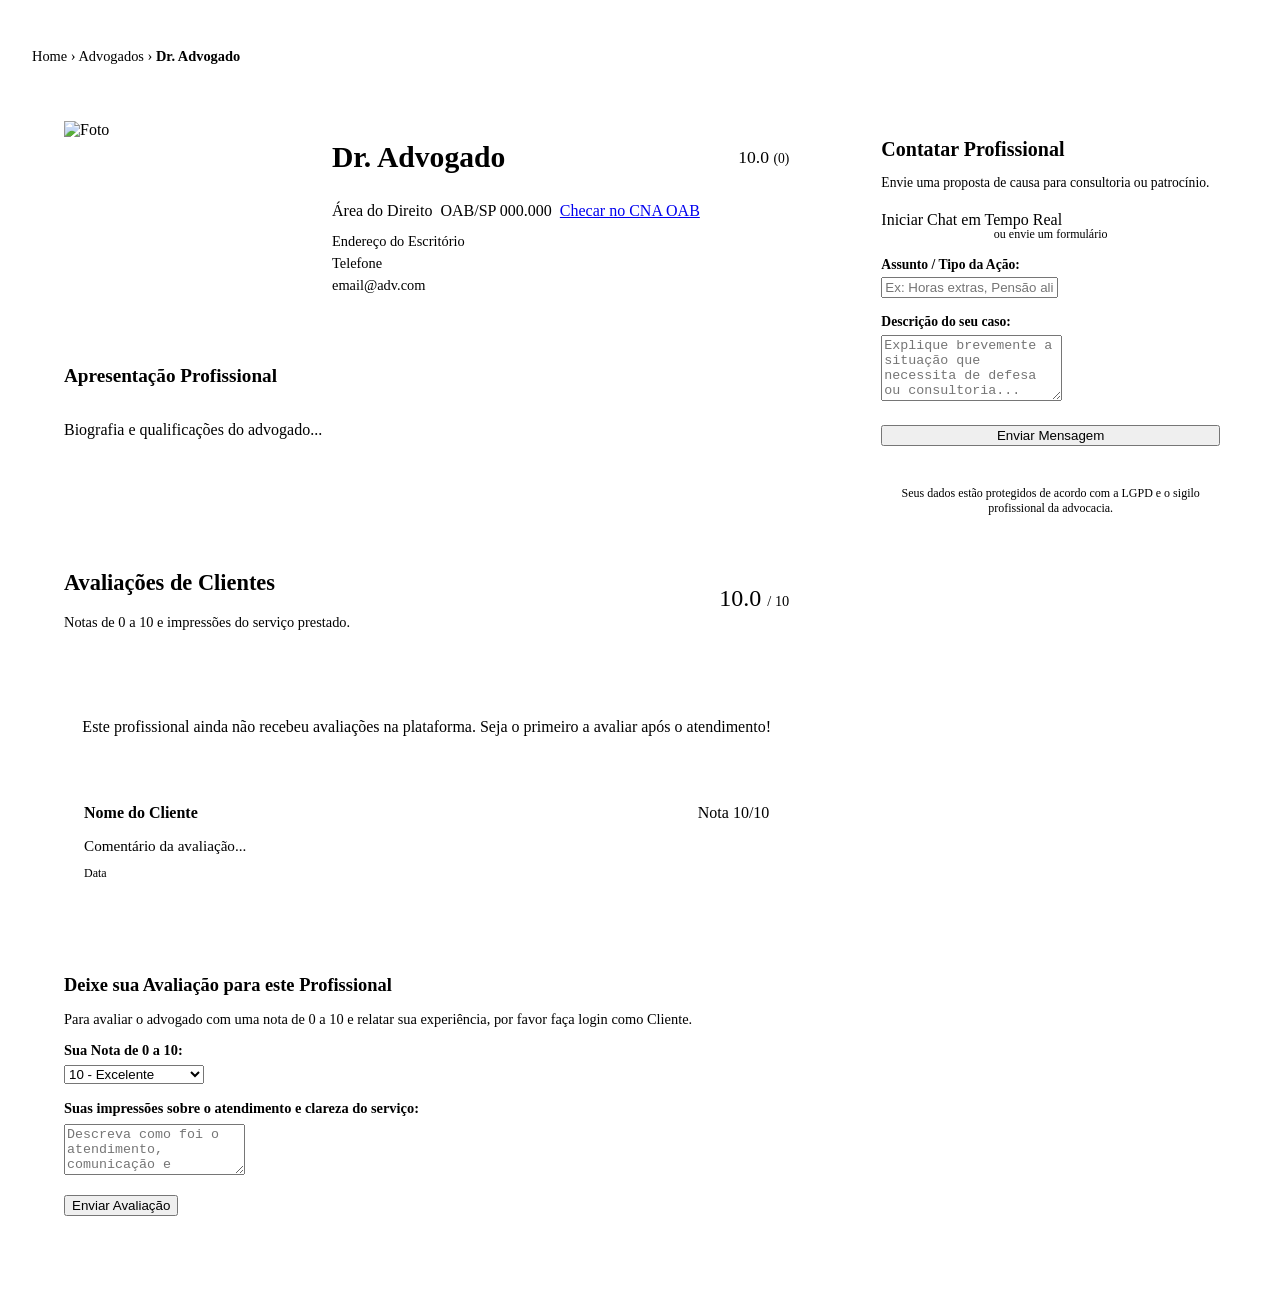
<file: src/main/resources/templates/advogados/perfil.html>
<!DOCTYPE html>
<html xmlns:th="http://www.thymeleaf.org">
<head th:replace="~{fragments/layout :: head(${advogado.nome})}"></head>
<body>

<header th:replace="~{fragments/layout :: navbar}"></header>
<div th:replace="~{fragments/layout :: alerts}"></div>

<div class="container" style="padding: 2.5rem 1.5rem;">
    <!-- Breadcrumb -->
    <div style="margin-bottom: 1.5rem; font-size: 0.9rem; color: var(--text-muted);">
        <a th:href="@{/}">Home</a> &rsaquo;
        <a th:href="@{/advogados}">Advogados</a> &rsaquo;
        <span th:text="${advogado.nome}" style="color: var(--text-primary); font-weight: 600;">Dr. Advogado</span>
    </div>

    <div style="display: grid; grid-template-columns: 2fr 1fr; gap: 2rem;">
        <!-- Coluna Principal: Informações & Avaliações -->
        <div>
            <!-- Card de Cabeçalho do Perfil -->
            <div style="background-color: var(--bg-card); border: 1px solid var(--border-color); border-radius: var(--radius-lg); padding: 2rem; margin-bottom: 2rem; box-shadow: var(--shadow-sm);">
                <div style="display: flex; gap: 1.5rem; align-items: flex-start; flex-wrap: wrap;">
                    <img th:if="${advogado.fotoPerfilUrl != null}" th:src="${advogado.fotoPerfilUrl}" style="width: 110px; height: 110px; border-radius: var(--radius-lg); object-fit: cover; border: 3px solid var(--bg-muted);" alt="Foto">
                    <div th:unless="${advogado.fotoPerfilUrl != null}" style="width: 110px; height: 110px; border-radius: var(--radius-lg); background: var(--bg-muted); display: flex; align-items: center; justify-content: center; font-size: 2.5rem; color: var(--text-muted);">
                        <i class="fa-solid fa-user-tie"></i>
                    </div>

                    <div style="flex: 1;">
                        <div style="display: flex; align-items: center; justify-content: space-between; flex-wrap: wrap; gap: 0.5rem;">
                            <h1 style="font-size: 1.85rem;" th:text="${advogado.nome}">Dr. Advogado</h1>
                            <div class="rating-display" style="font-size: 1.1rem;">
                                <i class="fa-solid fa-star star-icon"></i>
                                <span th:text="${advogado.notaMedia}">10.0</span>
                                <span style="font-size: 0.85rem; color: var(--text-muted);" th:text="'(' + ${advogado.totalAvaliacoes} + ' avaliações)'">(0)</span>
                            </div>
                        </div>

                        <div style="margin: 0.5rem 0 0.85rem; display: flex; gap: 0.5rem; flex-wrap: wrap; align-items: center;">
                            <span class="specialty-tag" th:text="${advogado.especialidade}">Área do Direito</span>
                            <span class="badge badge-oab" th:text="${advogado.oab}">OAB/SP 000.000</span>
                            <a href="https://cna.oab.org.br/" target="_blank" class="badge badge-cna" title="Verificar autenticidade no Conselho Federal da OAB">
                                <i class="fa-solid fa-shield-halved"></i> Checar no CNA OAB
                            </a>
                        </div>

                        <div style="font-size: 0.9rem; color: var(--text-secondary); display: flex; flex-direction: column; gap: 0.3rem;">
                            <span th:if="${advogado.endereco != null}"><i class="fa-solid fa-location-dot" style="width: 16px;"></i> <span th:text="${advogado.endereco}">Endereço do Escritório</span></span>
                            <span th:if="${advogado.telefone != null}"><i class="fa-solid fa-phone" style="width: 16px;"></i> <span th:text="${advogado.telefone}">Telefone</span></span>
                            <span><i class="fa-solid fa-envelope" style="width: 16px;"></i> <span th:text="${advogado.email}">email@adv.com</span></span>
                        </div>
                    </div>
                </div>

                <!-- Biografia / Sobre -->
                <div style="margin-top: 1.75rem; padding-top: 1.5rem; border-top: 1px solid var(--border-color);">
                    <h3 style="font-size: 1.2rem; margin-bottom: 0.75rem;">Apresentação Profissional</h3>
                    <p style="white-space: pre-line; color: var(--text-secondary);" th:text="${advogado.biografia != null ? advogado.biografia : 'Profissional dedicado ao exercício da advocacia com ética e excelência.'}">
                        Biografia e qualificações do advogado...
                    </p>
                </div>
            </div>

            <!-- Seção de Avaliações dos Clientes (0 a 10) -->
            <div style="background-color: var(--bg-card); border: 1px solid var(--border-color); border-radius: var(--radius-lg); padding: 2rem; box-shadow: var(--shadow-sm);">
                <div style="display: flex; justify-content: space-between; align-items: center; margin-bottom: 1.5rem;">
                    <div>
                        <h2 style="font-size: 1.4rem;">Avaliações de Clientes</h2>
                        <p style="font-size: 0.9rem;">Notas de 0 a 10 e impressões do serviço prestado.</p>
                    </div>
                    <div class="rating-display" style="font-size: 1.5rem;">
                        <i class="fa-solid fa-star star-icon"></i>
                        <span th:text="${advogado.notaMedia}">10.0</span>
                        <span style="font-size: 0.9rem; color: var(--text-muted);">/ 10</span>
                    </div>
                </div>

                <!-- Lista de Avaliações -->
                <div th:if="${avaliacoes.empty}" style="text-align: center; padding: 2rem 0; color: var(--text-muted);">
                    <p>Este profissional ainda não recebeu avaliações na plataforma. Seja o primeiro a avaliar após o atendimento!</p>
                </div>

                <div th:unless="${avaliacoes.empty}" style="display: flex; flex-direction: column; gap: 1.25rem;">
                    <div th:each="av : ${avaliacoes}" style="background-color: var(--bg-muted); padding: 1.25rem; border-radius: var(--radius-md); border-left: 4px solid var(--accent);">
                        <div style="display: flex; justify-content: space-between; align-items: center; margin-bottom: 0.5rem;">
                            <strong th:text="${av.cliente.nome}">Nome do Cliente</strong>
                            <div class="badge badge-rating">
                                <i class="fa-solid fa-star"></i> Nota <span th:text="${av.nota}">10</span>/10
                            </div>
                        </div>
                        <p style="font-size: 0.95rem; color: var(--text-secondary); margin-bottom: 0.5rem;" th:text="${av.comentario}">Comentário da avaliação...</p>
                        <small style="color: var(--text-muted); font-size: 0.75rem;" th:text="${#temporals.format(av.dataAvaliacao, 'dd/MM/yyyy HH:mm')}">Data</small>
                    </div>
                </div>

                <!-- Formulário de Avaliação (se logado como cliente) -->
                <div style="margin-top: 2rem; padding-top: 1.5rem; border-top: 1px solid var(--border-color);">
                    <h3 style="font-size: 1.15rem; margin-bottom: 0.75rem;">Deixe sua Avaliação para este Profissional</h3>

                    <div th:if="${usuarioLogado == null or !usuarioLogado.isCliente()}">
                        <p style="font-size: 0.9rem; color: var(--text-muted);">
                            Para avaliar o advogado com uma nota de 0 a 10 e relatar sua experiência, por favor
                            <a th:href="@{'/login?redirect=/advogados/' + ${advogado.id}}">faça login como Cliente</a>.
                        </p>
                    </div>

                    <form th:if="${usuarioLogado != null and usuarioLogado.isCliente()}" th:action="@{'/avaliar/' + ${advogado.id}}" method="post">
                        <div style="margin-bottom: 1rem;">
                            <label style="display: block; font-weight: 600; margin-bottom: 0.4rem; font-size: 0.9rem;">
                                Sua Nota de 0 a 10:
                            </label>
                            <select name="nota" class="form-control" style="max-width: 140px;" required>
                                <option value="10">10 - Excelente</option>
                                <option value="9">9 - Ótimo</option>
                                <option value="8">8 - Muito Bom</option>
                                <option value="7">7 - Bom</option>
                                <option value="6">6 - Regular</option>
                                <option value="5">5 - Mediano</option>
                                <option value="4">4 - Abaixo do esperado</option>
                                <option value="3">3 - Ruim</option>
                                <option value="2">2 - Muito Ruim</option>
                                <option value="1">1 - Péssimo</option>
                                <option value="0">0 - Inaceitável</option>
                            </select>
                        </div>
                        <div style="margin-bottom: 1rem;">
                            <label style="display: block; font-weight: 600; margin-bottom: 0.4rem; font-size: 0.9rem;">
                                Suas impressões sobre o atendimento e clareza do serviço:
                            </label>
                            <textarea name="comentario" rows="3" class="form-control" placeholder="Descreva como foi o atendimento, comunicação e resolução do problema..." required></textarea>
                        </div>
                        <button type="submit" class="btn btn-primary btn-sm">
                            <i class="fa-solid fa-paper-plane"></i> Enviar Avaliação
                        </button>
                    </form>
                </div>
            </div>
        </div>

        <!-- Coluna Lateral: Formulário de Contato e Chat (RF008) -->
        <div>
            <!-- Box de Contato Direto -->
            <div style="background-color: var(--bg-card); border: 1px solid var(--border-color); border-radius: var(--radius-lg); padding: 1.75rem; box-shadow: var(--shadow-sm); position: sticky; top: 90px;">
                <h3 style="font-size: 1.25rem; margin-bottom: 0.5rem;"><i class="fa-solid fa-handshake"></i> Contatar Profissional</h3>
                <p style="font-size: 0.85rem; margin-bottom: 1.25rem;">Envie uma proposta de causa para consultoria ou patrocínio.</p>

                <!-- Botão de Chat Rápido -->
                <a th:href="@{'/chat/' + ${advogado.id}}" class="btn btn-accent" style="width: 100%; margin-bottom: 1.25rem; justify-content: center;">
                    <i class="fa-solid fa-comments"></i> Iniciar Chat em Tempo Real
                </a>

                <div style="text-align: center; position: relative; margin-bottom: 1.25rem;">
                    <hr style="border: 0; border-top: 1px solid var(--border-color);">
                    <span style="position: absolute; top: -10px; left: 50%; transform: translateX(-50%); background: var(--bg-card); padding: 0 0.75rem; font-size: 0.75rem; color: var(--text-muted);">ou envie um formulário</span>
                </div>

                <form th:action="@{/contato/enviar}" method="post">
                    <input type="hidden" name="advogadoId" th:value="${advogado.id}">

                    <div style="margin-bottom: 1rem;">
                        <label style="display: block; font-size: 0.85rem; font-weight: 600; margin-bottom: 0.3rem;">Assunto / Tipo da Ação:</label>
                        <input type="text" name="assunto" class="form-control" placeholder="Ex: Horas extras, Pensão alimentícia..." required>
                    </div>

                    <div style="margin-bottom: 1.25rem;">
                        <label style="display: block; font-size: 0.85rem; font-weight: 600; margin-bottom: 0.3rem;">Descrição do seu caso:</label>
                        <textarea name="mensagem" rows="4" class="form-control" placeholder="Explique brevemente a situação que necessita de defesa ou consultoria..." required></textarea>
                    </div>

                    <button type="submit" class="btn btn-primary" style="width: 100%;">
                        <i class="fa-solid fa-envelope"></i> Enviar Mensagem
                    </button>
                </form>

                <div style="margin-top: 1.5rem; padding-top: 1rem; border-top: 1px solid var(--border-color); font-size: 0.75rem; color: var(--text-muted); text-align: center;">
                    <i class="fa-solid fa-lock"></i> Seus dados estão protegidos de acordo com a LGPD e o sigilo profissional da advocacia.
                </div>
            </div>
        </div>
    </div>
</div>

<footer th:replace="~{fragments/layout :: footer}"></footer>

</body>
</html>
</file>
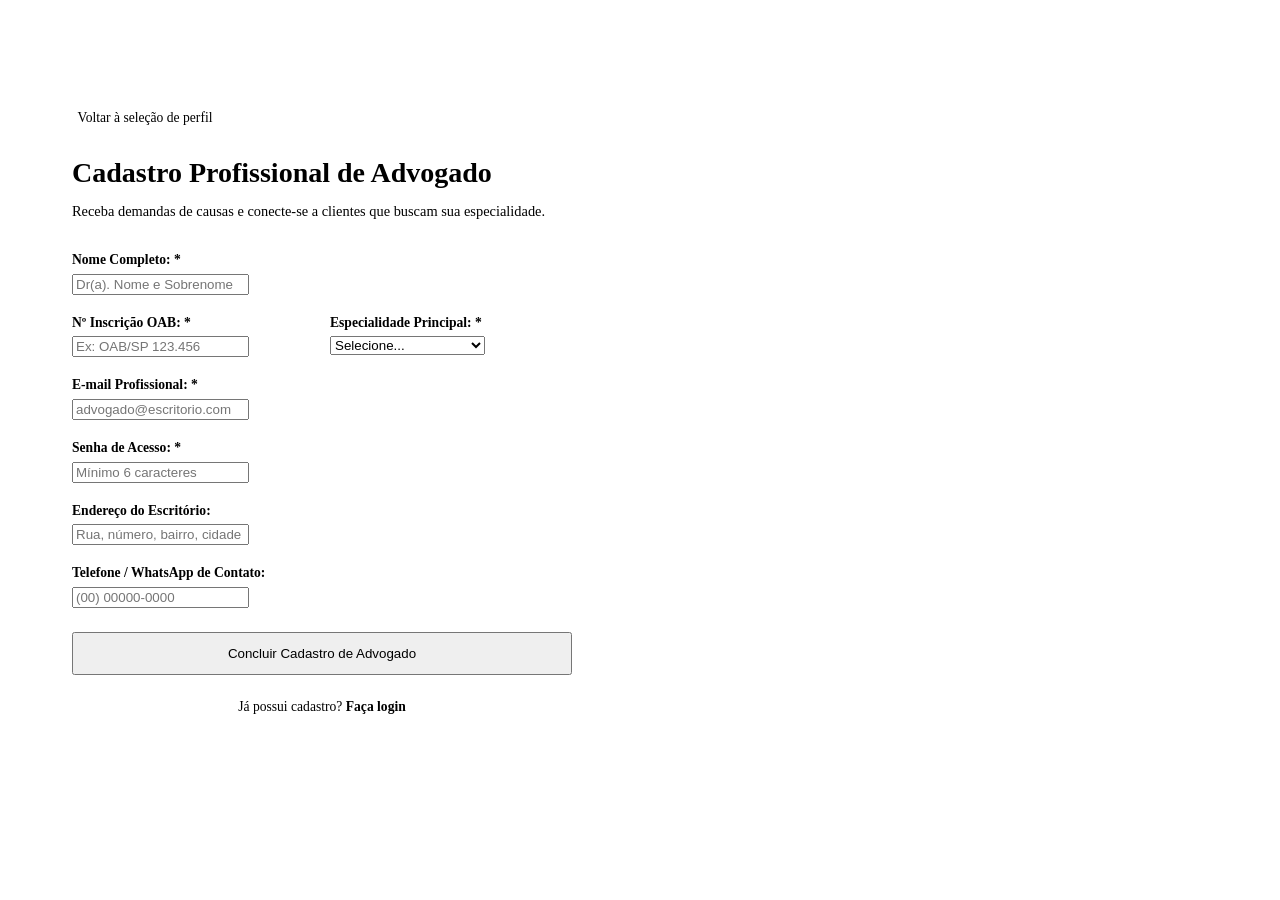
<file: src/main/resources/templates/auth/cadastro-advogado.html>
<!DOCTYPE html>
<html xmlns:th="http://www.thymeleaf.org">
<head th:replace="~{fragments/layout :: head('Cadastro de Advogado')}"></head>
<body>

<header th:replace="~{fragments/layout :: navbar}"></header>
<div th:replace="~{fragments/layout :: alerts}"></div>

<div class="container" style="padding: 3.5rem 1.5rem; max-width: 580px;">
    <div style="background-color: var(--bg-card); border: 1px solid var(--border-color); border-radius: var(--radius-lg); padding: 2.5rem; box-shadow: var(--shadow-md);">
        <div style="margin-bottom: 2rem;">
            <a th:href="@{/cadastro}" style="font-size: 0.85rem; color: var(--text-muted); display: inline-flex; align-items: center; gap: 0.35rem; margin-bottom: 0.75rem;">
                <i class="fa-solid fa-arrow-left"></i> Voltar à seleção de perfil
            </a>
            <h1 style="font-size: 1.75rem; margin-bottom: 0.35rem;">Cadastro Profissional de Advogado</h1>
            <p style="font-size: 0.9rem;">Receba demandas de causas e conecte-se a clientes que buscam sua especialidade.</p>
        </div>

        <form th:action="@{/cadastro/advogado}" th:object="${advogado}" method="post">
            <div style="margin-bottom: 1.25rem;">
                <label style="display: block; font-size: 0.85rem; font-weight: 600; margin-bottom: 0.35rem;">Nome Completo: *</label>
                <input type="text" th:field="*{nome}" class="form-control" placeholder="Dr(a). Nome e Sobrenome" required>
            </div>

            <div style="display: grid; grid-template-columns: 1fr 1fr; gap: 1rem; margin-bottom: 1.25rem;">
                <div>
                    <label style="display: block; font-size: 0.85rem; font-weight: 600; margin-bottom: 0.35rem;">Nº Inscrição OAB: *</label>
                    <input type="text" th:field="*{oab}" class="form-control" placeholder="Ex: OAB/SP 123.456" required>
                </div>
                <div>
                    <label style="display: block; font-size: 0.85rem; font-weight: 600; margin-bottom: 0.35rem;">Especialidade Principal: *</label>
                    <select th:field="*{especialidade}" class="form-control" required>
                        <option value="">Selecione...</option>
                        <option value="Direito do Trabalho">Direito do Trabalho</option>
                        <option value="Direito Civil">Direito Civil</option>
                        <option value="Direito de Família">Direito de Família</option>
                        <option value="Direito do Consumidor">Direito do Consumidor</option>
                        <option value="Direito Penal">Direito Penal</option>
                        <option value="Direito Tributário">Direito Tributário</option>
                        <option value="Direito Imobiliário">Direito Imobiliário</option>
                        <option value="Direito Previdenciário">Direito Previdenciário</option>
                        <option value="Direito Empresarial">Direito Empresarial</option>
                    </select>
                </div>
            </div>

            <div style="margin-bottom: 1.25rem;">
                <label style="display: block; font-size: 0.85rem; font-weight: 600; margin-bottom: 0.35rem;">E-mail Profissional: *</label>
                <input type="email" th:field="*{email}" class="form-control" placeholder="advogado@escritorio.com" required>
            </div>

            <div style="margin-bottom: 1.25rem;">
                <label style="display: block; font-size: 0.85rem; font-weight: 600; margin-bottom: 0.35rem;">Senha de Acesso: *</label>
                <input type="password" th:field="*{senha}" class="form-control" placeholder="Mínimo 6 caracteres" required>
            </div>

            <div style="margin-bottom: 1.25rem;">
                <label style="display: block; font-size: 0.85rem; font-weight: 600; margin-bottom: 0.35rem;">Endereço do Escritório:</label>
                <input type="text" th:field="*{endereco}" class="form-control" placeholder="Rua, número, bairro, cidade - UF">
            </div>

            <div style="margin-bottom: 1.5rem;">
                <label style="display: block; font-size: 0.85rem; font-weight: 600; margin-bottom: 0.35rem;">Telefone / WhatsApp de Contato:</label>
                <input type="text" th:field="*{telefone}" class="form-control" placeholder="(00) 00000-0000">
            </div>

            <button type="submit" class="btn btn-accent" style="width: 100%; justify-content: center; padding: 0.75rem;">
                <i class="fa-solid fa-scale-balanced"></i> Concluir Cadastro de Advogado
            </button>
        </form>

        <div style="margin-top: 1.5rem; text-align: center; font-size: 0.85rem;">
            Já possui cadastro? <a th:href="@{/login}" style="font-weight: 600;">Faça login</a>
        </div>
    </div>
</div>

<footer th:replace="~{fragments/layout :: footer}"></footer>

</body>
</html>
</file>
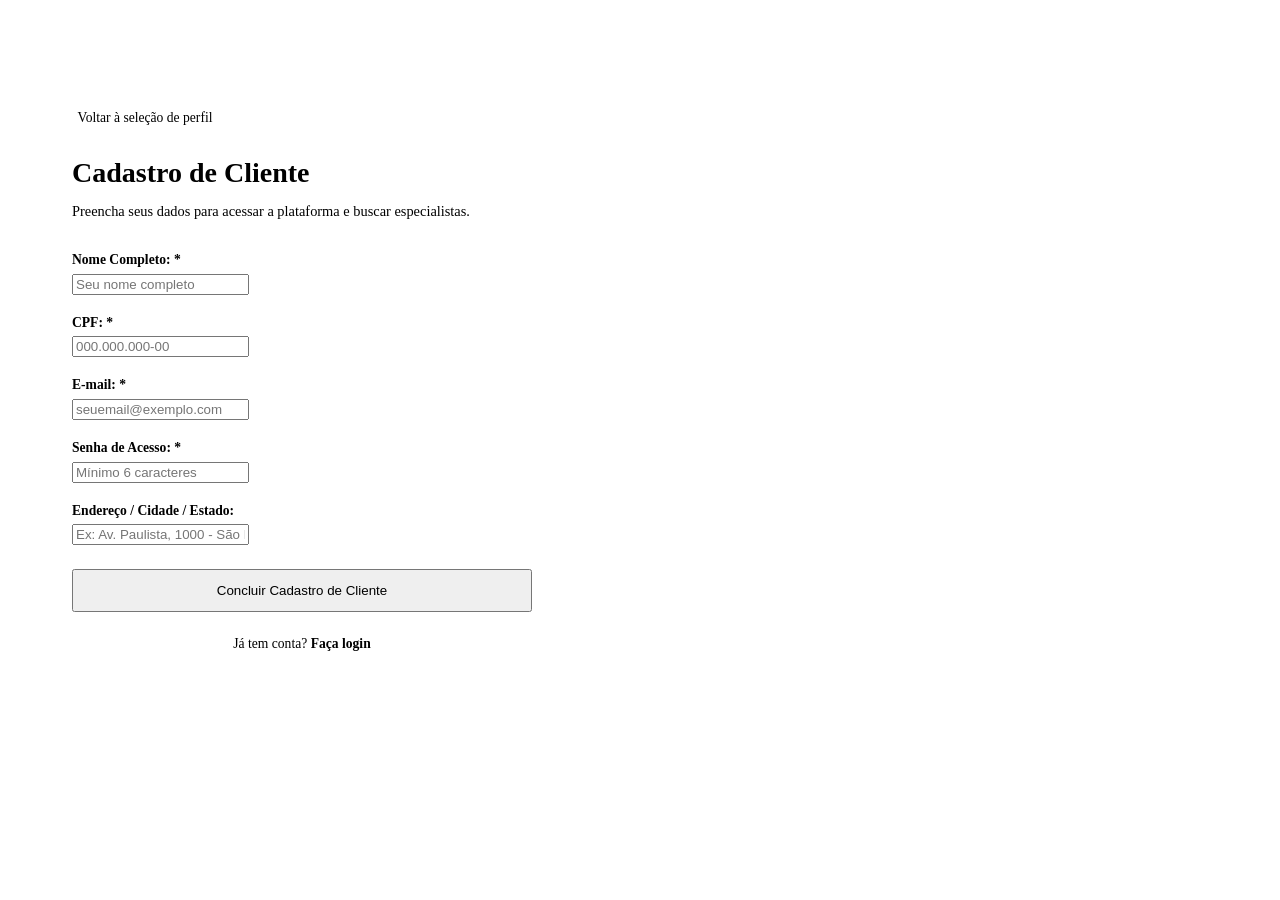
<file: src/main/resources/templates/auth/cadastro-cliente.html>
<!DOCTYPE html>
<html xmlns:th="http://www.thymeleaf.org">
<head th:replace="~{fragments/layout :: head('Cadastro de Cliente')}"></head>
<body>

<header th:replace="~{fragments/layout :: navbar}"></header>
<div th:replace="~{fragments/layout :: alerts}"></div>

<div class="container" style="padding: 3.5rem 1.5rem; max-width: 540px;">
    <div style="background-color: var(--bg-card); border: 1px solid var(--border-color); border-radius: var(--radius-lg); padding: 2.5rem; box-shadow: var(--shadow-md);">
        <div style="margin-bottom: 2rem;">
            <a th:href="@{/cadastro}" style="font-size: 0.85rem; color: var(--text-muted); display: inline-flex; align-items: center; gap: 0.35rem; margin-bottom: 0.75rem;">
                <i class="fa-solid fa-arrow-left"></i> Voltar à seleção de perfil
            </a>
            <h1 style="font-size: 1.75rem; margin-bottom: 0.35rem;">Cadastro de Cliente</h1>
            <p style="font-size: 0.9rem;">Preencha seus dados para acessar a plataforma e buscar especialistas.</p>
        </div>

        <form th:action="@{/cadastro/cliente}" th:object="${cliente}" method="post">
            <div style="margin-bottom: 1.25rem;">
                <label style="display: block; font-size: 0.85rem; font-weight: 600; margin-bottom: 0.35rem;">Nome Completo: *</label>
                <input type="text" th:field="*{nome}" class="form-control" placeholder="Seu nome completo" required>
            </div>

            <div style="margin-bottom: 1.25rem;">
                <label style="display: block; font-size: 0.85rem; font-weight: 600; margin-bottom: 0.35rem;">CPF: *</label>
                <input type="text" th:field="*{cpf}" class="form-control" placeholder="000.000.000-00" required>
            </div>

            <div style="margin-bottom: 1.25rem;">
                <label style="display: block; font-size: 0.85rem; font-weight: 600; margin-bottom: 0.35rem;">E-mail: *</label>
                <input type="email" th:field="*{email}" class="form-control" placeholder="seuemail@exemplo.com" required>
            </div>

            <div style="margin-bottom: 1.25rem;">
                <label style="display: block; font-size: 0.85rem; font-weight: 600; margin-bottom: 0.35rem;">Senha de Acesso: *</label>
                <input type="password" th:field="*{senha}" class="form-control" placeholder="Mínimo 6 caracteres" required>
            </div>

            <div style="margin-bottom: 1.5rem;">
                <label style="display: block; font-size: 0.85rem; font-weight: 600; margin-bottom: 0.35rem;">Endereço / Cidade / Estado:</label>
                <input type="text" th:field="*{endereco}" class="form-control" placeholder="Ex: Av. Paulista, 1000 - São Paulo/SP">
            </div>

            <button type="submit" class="btn btn-primary" style="width: 100%; justify-content: center; padding: 0.75rem;">
                <i class="fa-solid fa-user-check"></i> Concluir Cadastro de Cliente
            </button>
        </form>

        <div style="margin-top: 1.5rem; text-align: center; font-size: 0.85rem;">
            Já tem conta? <a th:href="@{/login}" style="font-weight: 600;">Faça login</a>
        </div>
    </div>
</div>

<footer th:replace="~{fragments/layout :: footer}"></footer>

</body>
</html>
</file>
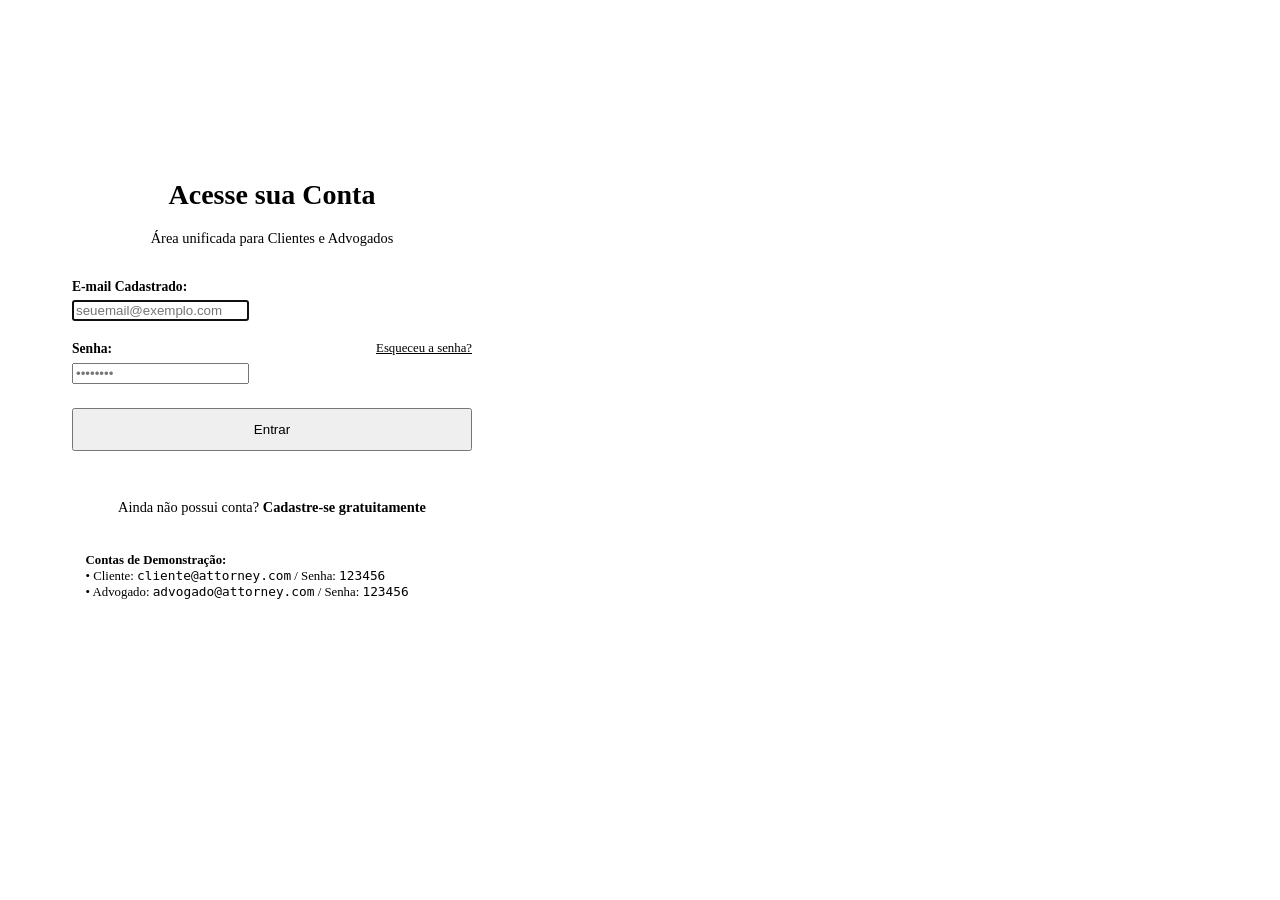
<file: src/main/resources/templates/auth/login.html>
<!DOCTYPE html>
<html xmlns:th="http://www.thymeleaf.org">
<head th:replace="~{fragments/layout :: head('Entrar na Conta')}"></head>
<body>

<header th:replace="~{fragments/layout :: navbar}"></header>
<div th:replace="~{fragments/layout :: alerts}"></div>

<div class="container" style="padding: 4rem 1.5rem; max-width: 480px;">
    <div style="background-color: var(--bg-card); border: 1px solid var(--border-color); border-radius: var(--radius-lg); padding: 2.5rem; box-shadow: var(--shadow-md);">
        <div style="text-align: center; margin-bottom: 2rem;">
            <div class="logo-icon" style="margin: 0 auto 1rem; width: 48px; height: 48px; font-size: 1.5rem; border-radius: var(--radius-md); background: var(--primary); color: var(--accent); display: flex; align-items: center; justify-content: center;">
                <i class="fa-solid fa-lock"></i>
            </div>
            <h1 style="font-size: 1.75rem;">Acesse sua Conta</h1>
            <p style="font-size: 0.9rem;">Área unificada para Clientes e Advogados</p>
        </div>

        <form th:action="@{/login}" method="post">
            <input type="hidden" name="redirect" th:value="${redirect}">

            <div style="margin-bottom: 1.25rem;">
                <label style="display: block; font-size: 0.85rem; font-weight: 600; margin-bottom: 0.35rem;">E-mail Cadastrado:</label>
                <input type="email" name="email" class="form-control" placeholder="seuemail@exemplo.com" required autofocus>
            </div>

            <div style="margin-bottom: 1.5rem;">
                <div style="display: flex; justify-content: space-between; margin-bottom: 0.35rem;">
                    <label style="font-size: 0.85rem; font-weight: 600;">Senha:</label>
                    <a href="#recuperar" style="font-size: 0.8rem; color: var(--secondary);">Esqueceu a senha?</a>
                </div>
                <input type="password" name="senha" class="form-control" placeholder="••••••••" required>
            </div>

            <button type="submit" class="btn btn-primary" style="width: 100%; justify-content: center; padding: 0.75rem;">
                <i class="fa-solid fa-right-to-bracket"></i> Entrar
            </button>
        </form>

        <div style="margin-top: 1.75rem; padding-top: 1.25rem; border-top: 1px solid var(--border-color); text-align: center; font-size: 0.9rem;">
            Ainda não possui conta? <a th:href="@{/cadastro}" style="font-weight: 600;">Cadastre-se gratuitamente</a>
        </div>

        <!-- Dica de Teste Rápido para Avaliação do Sistema -->
        <div style="margin-top: 1.5rem; background: var(--bg-muted); padding: 0.85rem; border-radius: var(--radius-sm); font-size: 0.8rem; color: var(--text-secondary);">
            <strong>Contas de Demonstração:</strong><br>
            &bull; Cliente: <code>cliente@attorney.com</code> / Senha: <code>123456</code><br>
            &bull; Advogado: <code>advogado@attorney.com</code> / Senha: <code>123456</code>
        </div>
    </div>
</div>

<footer th:replace="~{fragments/layout :: footer}"></footer>

</body>
</html>
</file>
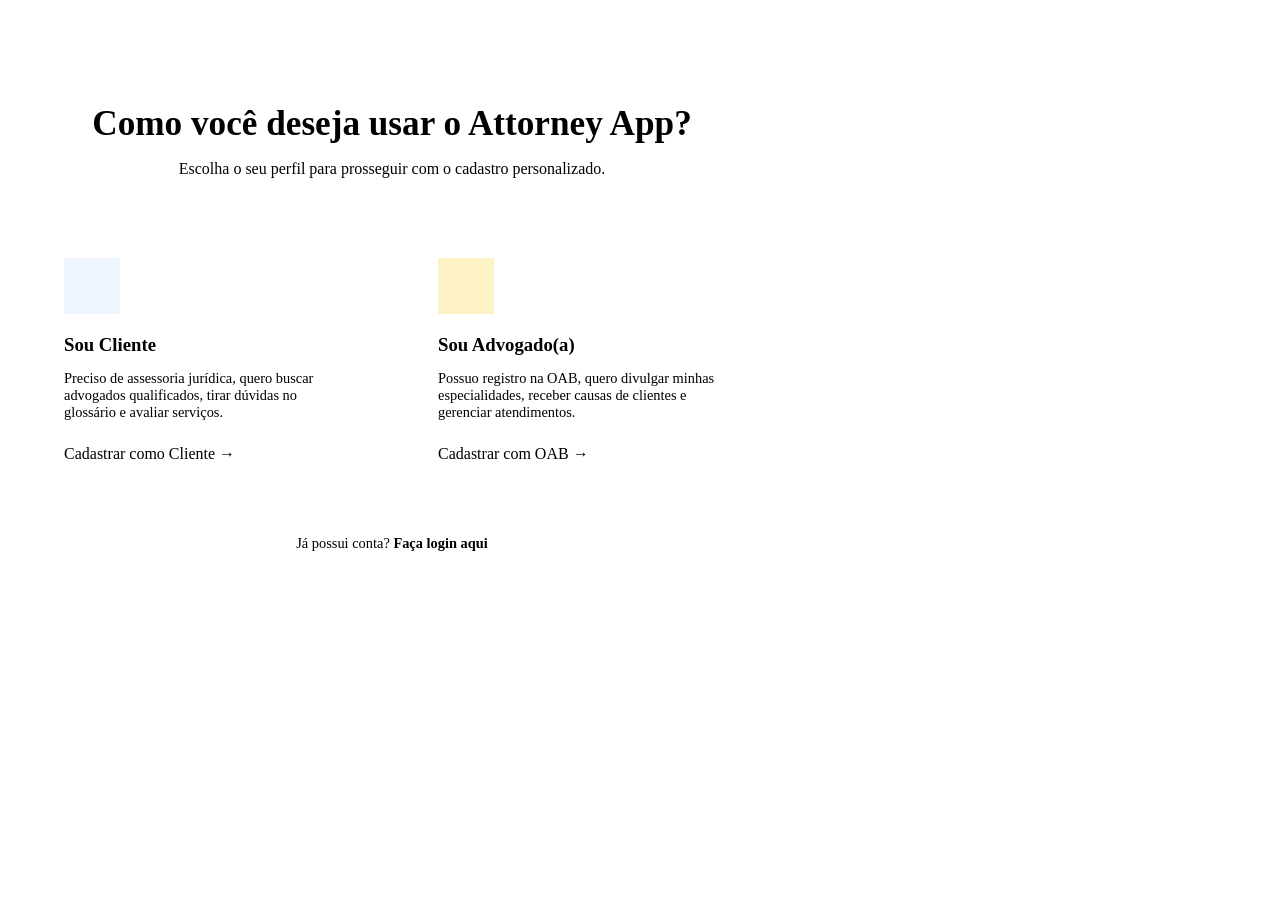
<file: src/main/resources/templates/auth/selecao-cadastro.html>
<!DOCTYPE html>
<html xmlns:th="http://www.thymeleaf.org">
<head th:replace="~{fragments/layout :: head('Criar Conta')}"></head>
<body>

<header th:replace="~{fragments/layout :: navbar}"></header>

<div class="container" style="padding: 4.5rem 1.5rem; max-width: 720px; text-align: center;">
    <h1 style="font-size: 2.2rem; margin-bottom: 0.75rem;">Como você deseja usar o Attorney App?</h1>
    <p style="margin-bottom: 3rem;">Escolha o seu perfil para prosseguir com o cadastro personalizado.</p>

    <div style="display: grid; grid-template-columns: 1fr 1fr; gap: 1.75rem; text-align: left;">
        <!-- Card Sou Cliente -->
        <a th:href="@{/cadastro/cliente}" class="card" style="text-decoration: none; border: 2px solid var(--border-color); padding: 2rem;">
            <div style="width: 56px; height: 56px; border-radius: var(--radius-md); background: #eff6ff; color: var(--secondary); display: flex; align-items: center; justify-content: center; font-size: 1.75rem; margin-bottom: 1.25rem;">
                <i class="fa-solid fa-user"></i>
            </div>
            <h3 style="color: var(--primary); margin-bottom: 0.5rem;">Sou Cliente</h3>
            <p style="font-size: 0.9rem; margin-bottom: 1.5rem;">
                Preciso de assessoria jurídica, quero buscar advogados qualificados, tirar dúvidas no glossário e avaliar serviços.
            </p>
            <span class="btn btn-primary btn-sm" style="margin-top: auto; width: fit-content;">
                Cadastrar como Cliente &rarr;
            </span>
        </a>

        <!-- Card Sou Advogado -->
        <a th:href="@{/cadastro/advogado}" class="card" style="text-decoration: none; border: 2px solid var(--border-color); padding: 2rem;">
            <div style="width: 56px; height: 56px; border-radius: var(--radius-md); background: #fef3c7; color: var(--accent); display: flex; align-items: center; justify-content: center; font-size: 1.75rem; margin-bottom: 1.25rem;">
                <i class="fa-solid fa-scale-balanced"></i>
            </div>
            <h3 style="color: var(--primary); margin-bottom: 0.5rem;">Sou Advogado(a)</h3>
            <p style="font-size: 0.9rem; margin-bottom: 1.5rem;">
                Possuo registro na OAB, quero divulgar minhas especialidades, receber causas de clientes e gerenciar atendimentos.
            </p>
            <span class="btn btn-accent btn-sm" style="margin-top: auto; width: fit-content;">
                Cadastrar com OAB &rarr;
            </span>
        </a>
    </div>

    <div style="margin-top: 2.5rem; font-size: 0.9rem;">
        Já possui conta? <a th:href="@{/login}" style="font-weight: 600;">Faça login aqui</a>
    </div>
</div>

<footer th:replace="~{fragments/layout :: footer}"></footer>

</body>
</html>
</file>
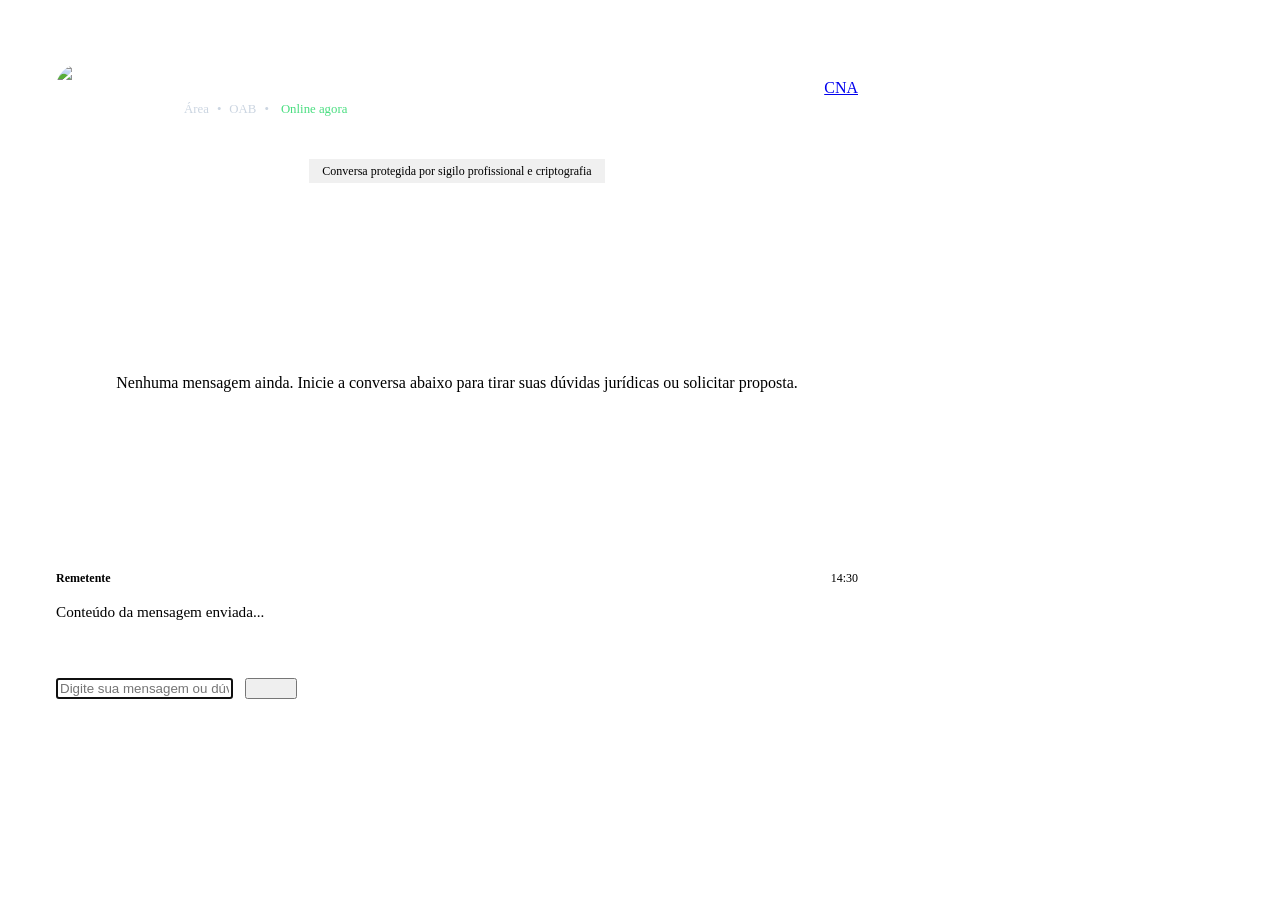
<file: src/main/resources/templates/chat/conversa.html>
<!DOCTYPE html>
<html xmlns:th="http://www.thymeleaf.org">
<head th:replace="~{fragments/layout :: head('Chat - ' + ${advogado.nome})}"></head>
<body>

<header th:replace="~{fragments/layout :: navbar}"></header>

<div class="container" style="padding: 2rem 1.5rem; max-width: 850px;">
    <!-- Container Principal do Chat -->
    <div style="background-color: var(--bg-card); border: 1px solid var(--border-color); border-radius: var(--radius-lg); box-shadow: var(--shadow-lg); overflow: hidden; display: flex; flex-direction: column; height: 75vh;">
        
        <!-- Header da Conversa -->
        <div style="background-color: var(--primary); color: #ffffff; padding: 1.25rem 1.5rem; display: flex; align-items: center; justify-content: space-between;">
            <div style="display: flex; align-items: center; gap: 1rem;">
                <img th:if="${advogado.fotoPerfilUrl != null}" th:src="${advogado.fotoPerfilUrl}" style="width: 48px; height: 48px; border-radius: 50%; object-fit: cover; border: 2px solid var(--accent);" alt="Advogado">
                <div th:unless="${advogado.fotoPerfilUrl != null}" style="width: 48px; height: 48px; border-radius: 50%; background: rgba(255,255,255,0.2); display: flex; align-items: center; justify-content: center; font-size: 1.25rem;">
                    <i class="fa-solid fa-gavel"></i>
                </div>
                <div>
                    <h3 style="color: #ffffff; font-size: 1.15rem; margin-bottom: 0.15rem;" th:text="${advogado.nome}">Dr. Advogado</h3>
                    <div style="font-size: 0.8rem; color: #cbd5e1; display: flex; align-items: center; gap: 0.5rem;">
                        <span th:text="${advogado.especialidade}">Área</span> &bull;
                        <span th:text="${advogado.oab}">OAB</span> &bull;
                        <span style="color: #4ade80; display: inline-flex; align-items: center; gap: 0.25rem;"><i class="fa-solid fa-circle" style="font-size: 0.5rem;"></i> Online agora</span>
                    </div>
                </div>
            </div>

            <div style="display: flex; gap: 0.5rem;">
                <a th:href="@{'/advogados/' + ${advogado.id}}" class="btn btn-outline btn-sm" style="color: #ffffff; border-color: rgba(255,255,255,0.3);" title="Ver Perfil Completo">
                    <i class="fa-solid fa-user"></i> Perfil
                </a>
                <a href="https://cna.oab.org.br/" target="_blank" class="badge badge-cna" title="Validar Registro na OAB">
                    <i class="fa-solid fa-shield-halved"></i> CNA
                </a>
            </div>
        </div>

        <!-- Área de Rolagem das Mensagens -->
        <div id="chatMessages" style="flex: 1; padding: 1.5rem; overflow-y: auto; background-color: var(--bg-muted); display: flex; flex-direction: column; gap: 1rem;">
            
            <div style="text-align: center; margin-bottom: 1rem;">
                <span style="background: rgba(0,0,0,0.06); padding: 0.3rem 0.85rem; border-radius: var(--radius-full); font-size: 0.75rem; color: var(--text-muted);">
                    <i class="fa-solid fa-lock"></i> Conversa protegida por sigilo profissional e criptografia
                </span>
            </div>

            <div th:if="${conversa.empty}" style="text-align: center; margin: auto; color: var(--text-muted);">
                <i class="fa-solid fa-comments" style="font-size: 2.5rem; margin-bottom: 0.75rem; display: block;"></i>
                <p>Nenhuma mensagem ainda. Inicie a conversa abaixo para tirar suas dúvidas jurídicas ou solicitar proposta.</p>
            </div>

            <!-- Balões de Mensagem -->
            <div th:each="msg : ${conversa}"
                 th:style="${msg.enviadoPor.name() == 'CLIENTE'} ? 'align-self: flex-end; max-width: 75%;' : 'align-self: flex-start; max-width: 75%;'">
                
                <div th:style="${msg.enviadoPor.name() == 'CLIENTE'} ?
                             'background: var(--primary); color: #ffffff; padding: 0.85rem 1.15rem; border-radius: 16px 16px 2px 16px; box-shadow: var(--shadow-sm);' :
                             'background: #ffffff; color: var(--text-primary); padding: 0.85rem 1.15rem; border-radius: 16px 16px 16px 2px; border: 1px solid var(--border-color); box-shadow: var(--shadow-sm);'">
                    
                    <div style="display: flex; justify-content: space-between; gap: 1rem; margin-bottom: 0.35rem; font-size: 0.75rem;"
                         th:style="${msg.enviadoPor.name() == 'CLIENTE'} ? 'color: #cbd5e1;' : 'color: var(--text-muted);'">
                        <strong th:text="${msg.enviadoPor.name() == 'CLIENTE' ? msg.cliente.nome : msg.advogado.nome}">Remetente</strong>
                        <span th:text="${#temporals.format(msg.dataEnvio, 'HH:mm')}">14:30</span>
                    </div>

                    <p style="font-size: 0.95rem; line-height: 1.45; word-break: break-word;" th:text="${msg.mensagem}">
                        Conteúdo da mensagem enviada...
                    </p>
                </div>
            </div>
        </div>

        <!-- Formulário de Envio de Nova Mensagem -->
        <div style="background-color: var(--bg-card); border-top: 1px solid var(--border-color); padding: 1rem 1.5rem;">
            <form th:action="@{/chat/enviar}" method="post" style="display: flex; gap: 0.75rem;">
                <input type="hidden" name="advogadoId" th:value="${advogado.id}">
                <input th:if="${cliente != null}" type="hidden" name="clienteId" th:value="${cliente.id}">

                <input type="text" name="mensagem" id="inputMensagem" class="form-control" placeholder="Digite sua mensagem ou dúvida para o advogado..." required autocomplete="off" autofocus>
                
                <button type="submit" class="btn btn-primary" style="padding: 0 1.5rem;">
                    <i class="fa-solid fa-paper-plane"></i>
                </button>
            </form>
        </div>
    </div>
</div>

<script>
    // Rola para a mensagem mais recente ao carregar
    const chatContainer = document.getElementById('chatMessages');
    if (chatContainer) {
        chatContainer.scrollTop = chatContainer.scrollHeight;
    }
</script>

<footer th:replace="~{fragments/layout :: footer}"></footer>

</body>
</html>
</file>
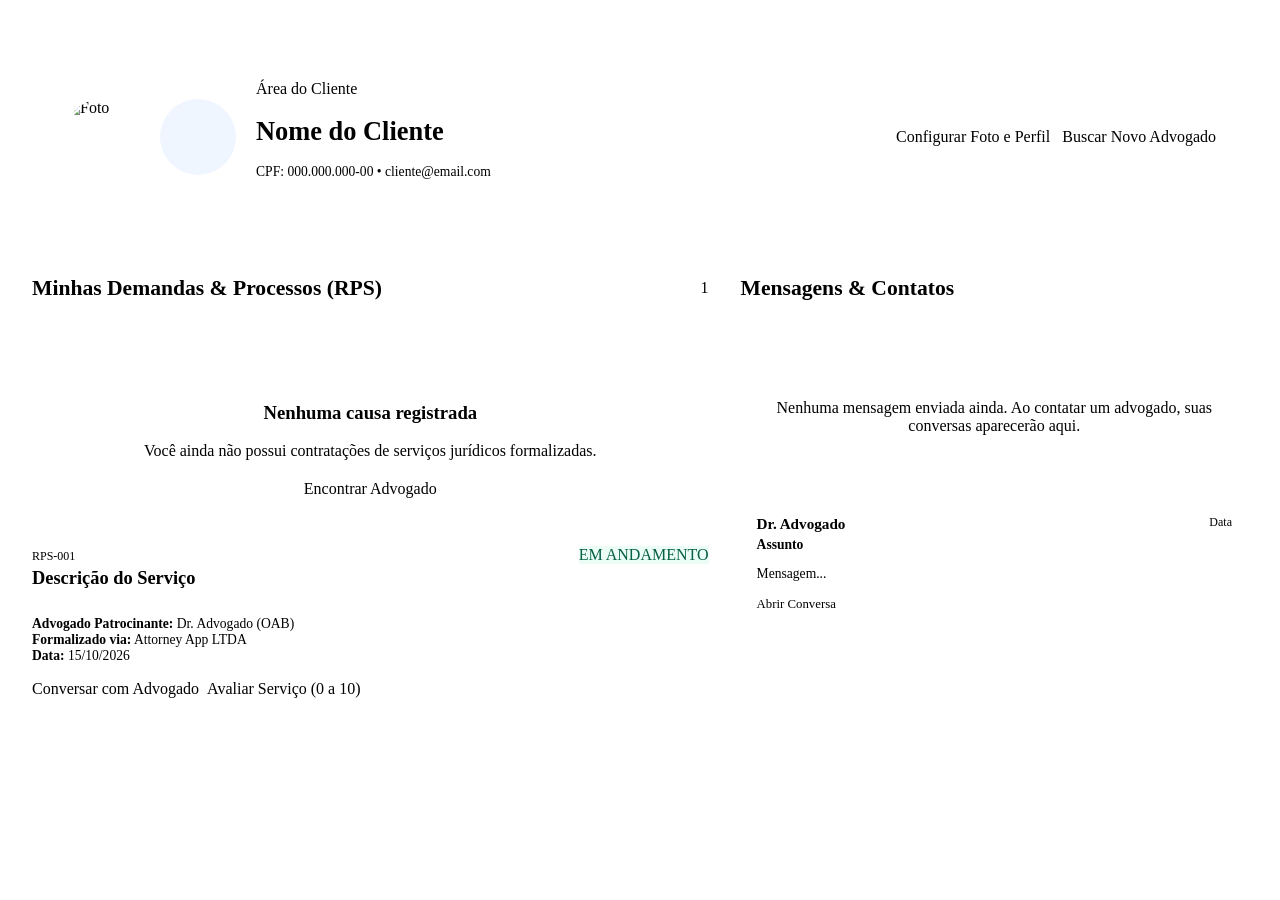
<file: src/main/resources/templates/cliente/dashboard.html>
<!DOCTYPE html>
<html xmlns:th="http://www.thymeleaf.org">
<head th:replace="~{fragments/layout :: head('Painel do Cliente')}"></head>
<body>

<header th:replace="~{fragments/layout :: navbar}"></header>
<div th:replace="~{fragments/layout :: alerts}"></div>

<div class="container" style="padding: 2.5rem 1.5rem;">
    <!-- Cabeçalho do Dashboard -->
    <div style="background-color: var(--bg-card); border: 1px solid var(--border-color); border-radius: var(--radius-lg); padding: 2rem; margin-bottom: 2rem; display: flex; align-items: center; justify-content: space-between; flex-wrap: wrap; gap: 1.5rem; box-shadow: var(--shadow-sm);">
        <div style="display: flex; align-items: center; gap: 1.25rem;">
            <img th:if="${cliente.fotoPerfilUrl != null}" th:src="${cliente.fotoPerfilUrl}" style="width: 76px; height: 76px; border-radius: 50%; object-fit: cover; border: 2px solid var(--border-color);" alt="Foto">
            <div th:unless="${cliente.fotoPerfilUrl != null}" style="width: 76px; height: 76px; border-radius: 50%; background: #eff6ff; color: var(--secondary); display: flex; align-items: center; justify-content: center; font-size: 2rem;">
                <i class="fa-solid fa-user"></i>
            </div>
            <div>
                <span class="badge badge-oab" style="margin-bottom: 0.35rem;">Área do Cliente</span>
                <h1 style="font-size: 1.65rem;" th:text="${cliente.nome}">Nome do Cliente</h1>
                <p style="font-size: 0.85rem; color: var(--text-muted);">
                    CPF: <span th:text="${cliente.cpf}">000.000.000-00</span> &bull; <span th:text="${cliente.email}">cliente@email.com</span>
                </p>
            </div>
        </div>

        <div style="display: flex; gap: 0.75rem;">
            <a th:href="@{/cliente/perfil}" class="btn btn-outline btn-sm">
                <i class="fa-solid fa-camera"></i> Configurar Foto e Perfil
            </a>
            <a th:href="@{/advogados}" class="btn btn-primary btn-sm">
                <i class="fa-solid fa-magnifying-glass"></i> Buscar Novo Advogado
            </a>
        </div>
    </div>

    <!-- Grid de Processos e Mensagens -->
    <div style="display: grid; grid-template-columns: 1.6fr 1.2fr; gap: 2rem;">
        <!-- Meus Processos / RPS -->
        <div>
            <div style="display: flex; justify-content: space-between; align-items: center; margin-bottom: 1rem;">
                <h2 style="font-size: 1.35rem;"><i class="fa-solid fa-file-contract"></i> Minhas Demandas & Processos (RPS)</h2>
                <span class="badge badge-oab" th:text="${processos.size()} + ' ativos'">1</span>
            </div>

            <div th:if="${processos.empty}" style="background: var(--bg-card); border: 1px solid var(--border-color); border-radius: var(--radius-lg); padding: 3rem 1.5rem; text-align: center;">
                <i class="fa-solid fa-folder-open" style="font-size: 2.5rem; color: var(--text-muted); margin-bottom: 1rem;"></i>
                <h3>Nenhuma causa registrada</h3>
                <p style="margin-bottom: 1.25rem;">Você ainda não possui contratações de serviços jurídicos formalizadas.</p>
                <a th:href="@{/advogados}" class="btn btn-primary btn-sm">Encontrar Advogado</a>
            </div>

            <div th:unless="${processos.empty}" style="display: flex; flex-direction: column; gap: 1rem;">
                <div th:each="proc : ${processos}" class="card" style="border-left: 4px solid var(--secondary);">
                    <div style="display: flex; justify-content: space-between; align-items: flex-start; margin-bottom: 0.5rem;">
                        <div>
                            <span class="badge badge-oab" style="font-size: 0.75rem;" th:text="${proc.numero}">RPS-001</span>
                            <h3 style="font-size: 1.15rem; margin-top: 0.25rem;" th:text="${proc.descricaoServico}">Descrição do Serviço</h3>
                        </div>
                        <span class="badge badge-rating" style="color: #065f46; background: #ecfdf5; border-color: #a7f3d0;" th:text="${proc.status}">EM ANDAMENTO</span>
                    </div>

                    <div style="font-size: 0.85rem; color: var(--text-secondary); margin-bottom: 1rem;">
                        <div><strong>Advogado Patrocinante:</strong> <span th:text="${proc.nomeAdvogado}">Dr. Advogado</span> (<span th:text="${proc.oab}">OAB</span>)</div>
                        <div><strong>Formalizado via:</strong> <span th:text="${proc.nomeEmpresa}">Attorney App LTDA</span></div>
                        <div><strong>Data:</strong> <span th:text="${#temporals.format(proc.dataCriacao, 'dd/MM/yyyy HH:mm')}">15/10/2026</span></div>
                    </div>

                    <div style="display: flex; gap: 0.5rem;">
                        <a th:href="@{'/chat/' + ${proc.advogado.id}}" class="btn btn-primary btn-sm">
                            <i class="fa-solid fa-comments"></i> Conversar com Advogado
                        </a>
                        <a th:href="@{'/advogados/' + ${proc.advogado.id}}" class="btn btn-outline btn-sm">
                            <i class="fa-solid fa-star"></i> Avaliar Serviço (0 a 10)
                        </a>
                    </div>
                </div>
            </div>
        </div>

        <!-- Conversas e Contatos Recentes -->
        <div>
            <div style="display: flex; justify-content: space-between; align-items: center; margin-bottom: 1rem;">
                <h2 style="font-size: 1.35rem;"><i class="fa-solid fa-comments"></i> Mensagens & Contatos</h2>
            </div>

            <div th:if="${mensagens.empty}" style="background: var(--bg-card); border: 1px solid var(--border-color); border-radius: var(--radius-lg); padding: 3rem 1.5rem; text-align: center;">
                <i class="fa-solid fa-inbox" style="font-size: 2.5rem; color: var(--text-muted); margin-bottom: 1rem;"></i>
                <p>Nenhuma mensagem enviada ainda. Ao contatar um advogado, suas conversas aparecerão aqui.</p>
            </div>

            <div th:unless="${mensagens.empty}" style="display: flex; flex-direction: column; gap: 0.75rem;">
                <div th:each="msg : ${mensagens}" class="card" style="padding: 1rem;">
                    <div style="display: flex; justify-content: space-between; margin-bottom: 0.25rem;">
                        <strong style="font-size: 0.95rem;" th:text="${msg.advogado.nome}">Dr. Advogado</strong>
                        <small style="color: var(--text-muted); font-size: 0.75rem;" th:text="${#temporals.format(msg.dataEnvio, 'dd/MM HH:mm')}">Data</small>
                    </div>
                    <div style="font-size: 0.85rem; font-weight: 600; color: var(--primary);" th:text="${msg.assunto}">Assunto</div>
                    <p style="font-size: 0.85rem; color: var(--text-secondary); margin-bottom: 0.75rem; text-overflow: ellipsis; overflow: hidden; white-space: nowrap;" th:text="${msg.mensagem}">Mensagem...</p>
                    <a th:href="@{'/chat/' + ${msg.advogado.id}}" class="btn btn-outline btn-sm" style="font-size: 0.8rem; align-self: flex-start;">
                        Abrir Conversa <i class="fa-solid fa-arrow-right"></i>
                    </a>
                </div>
            </div>
        </div>
    </div>
</div>

<footer th:replace="~{fragments/layout :: footer}"></footer>

</body>
</html>
</file>
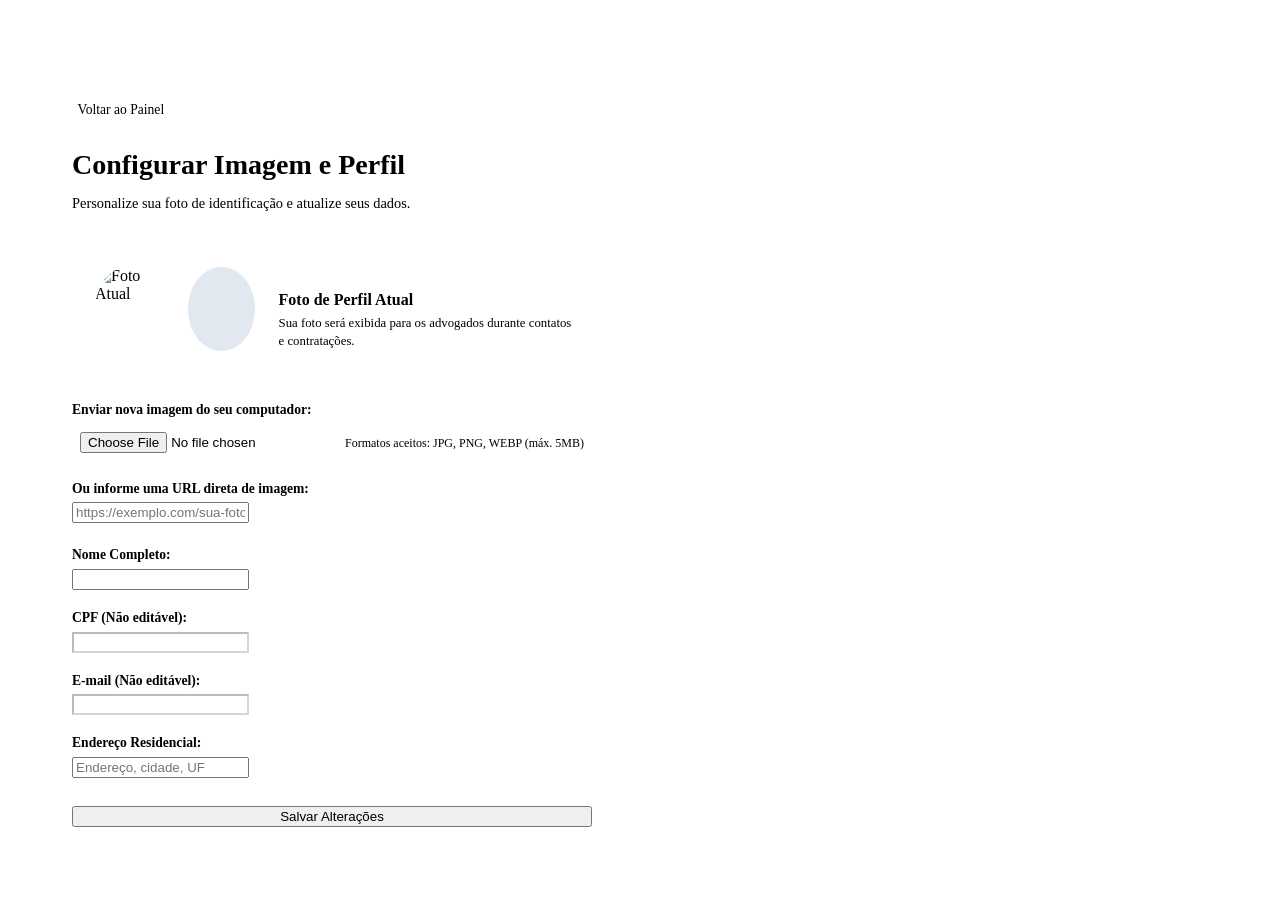
<file: src/main/resources/templates/cliente/perfil.html>
<!DOCTYPE html>
<html xmlns:th="http://www.thymeleaf.org">
<head th:replace="~{fragments/layout :: head('Configurar Perfil')}"></head>
<body>

<header th:replace="~{fragments/layout :: navbar}"></header>
<div th:replace="~{fragments/layout :: alerts}"></div>

<div class="container" style="padding: 3rem 1.5rem; max-width: 600px;">
    <div style="background-color: var(--bg-card); border: 1px solid var(--border-color); border-radius: var(--radius-lg); padding: 2.5rem; box-shadow: var(--shadow-sm);">
        <div style="margin-bottom: 2rem;">
            <a th:href="@{/cliente/dashboard}" style="font-size: 0.85rem; color: var(--text-muted); display: inline-flex; align-items: center; gap: 0.35rem; margin-bottom: 0.75rem;">
                <i class="fa-solid fa-arrow-left"></i> Voltar ao Painel
            </a>
            <h1 style="font-size: 1.75rem; margin-bottom: 0.35rem;">Configurar Imagem e Perfil</h1>
            <p style="font-size: 0.9rem;">Personalize sua foto de identificação e atualize seus dados.</p>
        </div>

        <form th:action="@{/cliente/perfil}" method="post" enctype="multipart/form-data">
            <!-- Foto Atual / Preview -->
            <div style="display: flex; align-items: center; gap: 1.5rem; margin-bottom: 1.75rem; padding: 1.25rem; background: var(--bg-muted); border-radius: var(--radius-md);">
                <img th:if="${cliente.fotoPerfilUrl != null}" th:src="${cliente.fotoPerfilUrl}" style="width: 84px; height: 84px; border-radius: 50%; object-fit: cover; border: 3px solid #ffffff;" alt="Foto Atual">
                <div th:unless="${cliente.fotoPerfilUrl != null}" style="width: 84px; height: 84px; border-radius: 50%; background: #e2e8f0; display: flex; align-items: center; justify-content: center; font-size: 2.2rem; color: var(--text-muted);">
                    <i class="fa-solid fa-user"></i>
                </div>
                <div>
                    <h4 style="margin-bottom: 0.25rem;">Foto de Perfil Atual</h4>
                    <span style="font-size: 0.8rem; color: var(--text-muted);">Sua foto será exibida para os advogados durante contatos e contratações.</span>
                </div>
            </div>

            <!-- Upload de Arquivo (RF005) -->
            <div style="margin-bottom: 1.25rem;">
                <label style="display: block; font-size: 0.85rem; font-weight: 600; margin-bottom: 0.35rem;">
                    <i class="fa-solid fa-upload"></i> Enviar nova imagem do seu computador:
                </label>
                <input type="file" name="fotoFile" accept="image/*" class="form-control" style="padding: 0.5rem;">
                <small style="color: var(--text-muted); font-size: 0.75rem;">Formatos aceitos: JPG, PNG, WEBP (máx. 5MB)</small>
            </div>

            <!-- Alternativa URL da Web -->
            <div style="margin-bottom: 1.5rem;">
                <label style="display: block; font-size: 0.85rem; font-weight: 600; margin-bottom: 0.35rem;">
                    <i class="fa-solid fa-link"></i> Ou informe uma URL direta de imagem:
                </label>
                <input type="url" name="fotoUrlWeb" th:value="${cliente.fotoPerfilUrl}" class="form-control" placeholder="https://exemplo.com/sua-foto.jpg">
            </div>

            <div style="margin-bottom: 1.25rem;">
                <label style="display: block; font-size: 0.85rem; font-weight: 600; margin-bottom: 0.35rem;">Nome Completo:</label>
                <input type="text" name="nome" th:value="${cliente.nome}" class="form-control" required>
            </div>

            <div style="margin-bottom: 1.25rem;">
                <label style="display: block; font-size: 0.85rem; font-weight: 600; margin-bottom: 0.35rem;">CPF (Não editável):</label>
                <input type="text" th:value="${cliente.cpf}" class="form-control" disabled style="background-color: var(--bg-muted);">
            </div>

            <div style="margin-bottom: 1.25rem;">
                <label style="display: block; font-size: 0.85rem; font-weight: 600; margin-bottom: 0.35rem;">E-mail (Não editável):</label>
                <input type="email" th:value="${cliente.email}" class="form-control" disabled style="background-color: var(--bg-muted);">
            </div>

            <div style="margin-bottom: 1.75rem;">
                <label style="display: block; font-size: 0.85rem; font-weight: 600; margin-bottom: 0.35rem;">Endereço Residencial:</label>
                <input type="text" name="endereco" th:value="${cliente.endereco}" class="form-control" placeholder="Endereço, cidade, UF">
            </div>

            <button type="submit" class="btn btn-primary" style="width: 100%; justify-content: center;">
                <i class="fa-solid fa-floppy-disk"></i> Salvar Alterações
            </button>
        </form>
    </div>
</div>

<footer th:replace="~{fragments/layout :: footer}"></footer>

</body>
</html>
</file>
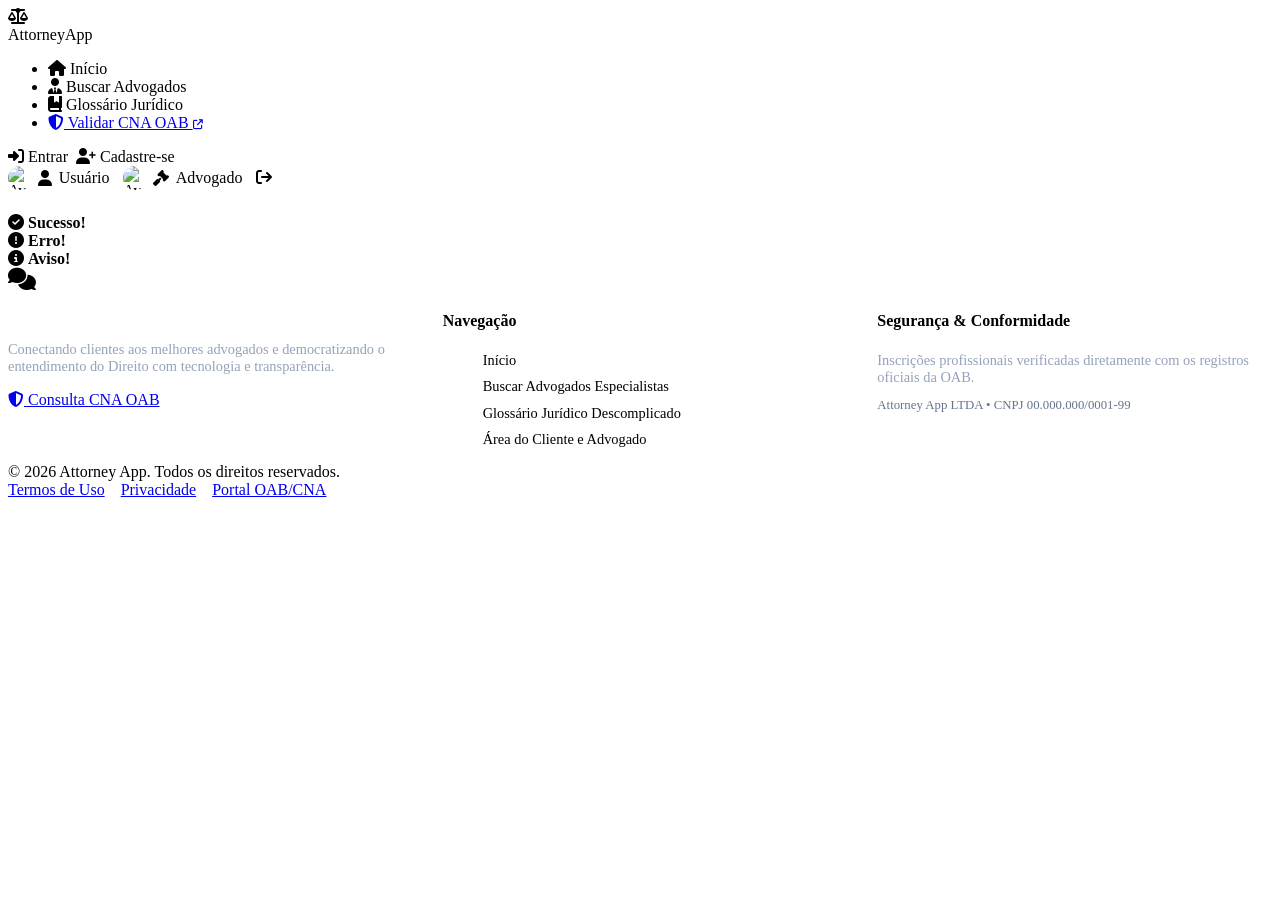
<file: src/main/resources/templates/fragments/layout.html>
<!DOCTYPE html>
<html xmlns:th="http://www.thymeleaf.org">
<head th:fragment="head(title)">
    <meta charset="UTF-8">
    <meta name="viewport" content="width=device-width, initial-scale=1.0">
    <title th:text="${title != null ? title + ' - Attorney App' : 'Attorney App - Conectando Clientes e Advogados'}">Attorney App</title>
    <link rel="stylesheet" th:href="@{/css/styles.css}">
    <link rel="stylesheet" href="https://cdnjs.cloudflare.com/ajax/libs/font-awesome/6.5.1/css/all.min.css">
</head>
<body>

<!-- Navbar Comum -->
<header th:fragment="navbar" class="navbar">
    <div class="container nav-container">
        <a th:href="@{/}" class="brand-logo">
            <div class="logo-icon">
                <i class="fa-solid fa-scale-balanced"></i>
            </div>
            <span>Attorney<span style="color: var(--accent);">App</span></span>
        </a>

        <ul class="nav-links">
            <li><a th:href="@{/}"><i class="fa-solid fa-house"></i> Início</a></li>
            <li><a th:href="@{/advogados}"><i class="fa-solid fa-user-tie"></i> Buscar Advogados</a></li>
            <li><a th:href="@{/glossario}"><i class="fa-solid fa-book-bookmark"></i> Glossário Jurídico</a></li>
            <li>
                <a href="https://cna.oab.org.br/" target="_blank" rel="noopener noreferrer" class="badge badge-cna" title="Verificar validade de registro no Cadastro Nacional dos Advogados">
                    <i class="fa-solid fa-shield-halved"></i> Validar CNA OAB <i class="fa-solid fa-arrow-up-right-from-square" style="font-size: 0.65rem;"></i>
                </a>
            </li>
        </ul>

        <div class="nav-actions">
            <!-- Usuário NÃO logado -->
            <div th:if="${usuarioLogado == null}" style="display: flex; gap: 0.5rem; align-items: center;">
                <a th:href="@{/login}" class="btn btn-outline btn-sm">
                    <i class="fa-solid fa-right-to-bracket"></i> Entrar
                </a>
                <a th:href="@{/cadastro}" class="btn btn-primary btn-sm">
                    <i class="fa-solid fa-user-plus"></i> Cadastre-se
                </a>
            </div>

            <!-- Usuário LOGADO -->
            <div th:if="${usuarioLogado != null}" style="display: flex; gap: 0.85rem; align-items: center;">
                <a th:if="${usuarioLogado.isCliente()}" th:href="@{/cliente/dashboard}" class="btn btn-outline btn-sm" style="display: flex; align-items: center; gap: 0.4rem;">
                    <img th:if="${usuarioLogado.fotoPerfilUrl != null}" th:src="${usuarioLogado.fotoPerfilUrl}" style="width: 24px; height: 24px; border-radius: 50%; object-fit: cover;" alt="Avatar">
                    <i th:unless="${usuarioLogado.fotoPerfilUrl != null}" class="fa-solid fa-user"></i>
                    <span th:text="${usuarioLogado.nome}">Usuário</span>
                </a>

                <a th:if="${usuarioLogado.isAdvogado()}" th:href="@{/advogado/dashboard}" class="btn btn-primary btn-sm" style="display: flex; align-items: center; gap: 0.4rem;">
                    <img th:if="${usuarioLogado.fotoPerfilUrl != null}" th:src="${usuarioLogado.fotoPerfilUrl}" style="width: 24px; height: 24px; border-radius: 50%; object-fit: cover;" alt="Avatar">
                    <i th:unless="${usuarioLogado.fotoPerfilUrl != null}" class="fa-solid fa-gavel"></i>
                    <span th:text="'Dr(a). ' + ${usuarioLogado.nome}">Advogado</span>
                </a>

                <a th:href="@{/logout}" class="btn btn-outline btn-sm" title="Sair da conta" style="color: var(--danger); border-color: #fee2e2;">
                    <i class="fa-solid fa-arrow-right-from-bracket"></i>
                </a>
            </div>
        </div>
    </div>
</header>

<!-- Alertas de Sucesso / Erro -->
<div th:fragment="alerts" class="container" style="margin-top: 1.5rem;" th:if="${mensagemSucesso != null or mensagemErro != null or mensagemInfo != null}">
    <div th:if="${mensagemSucesso != null}" class="alert alert-success">
        <span><i class="fa-solid fa-circle-check"></i> <strong th:text="${mensagemSucesso}">Sucesso!</strong></span>
    </div>
    <div th:if="${mensagemErro != null}" class="alert alert-danger">
        <span><i class="fa-solid fa-circle-exclamation"></i> <strong th:text="${mensagemErro}">Erro!</strong></span>
    </div>
    <div th:if="${mensagemInfo != null}" class="alert alert-info">
        <span><i class="fa-solid fa-circle-info"></i> <strong th:text="${mensagemInfo}">Aviso!</strong></span>
    </div>
</div>

<!-- Floating Chat Trigger Widget (RF008) -->
<a th:fragment="floatingChat" th:href="@{/advogados}" class="floating-chat-trigger" title="Falar com um advogado agora">
    <i class="fa-solid fa-comments" style="font-size: 1.4rem;"></i>
</a>

<!-- Footer Comum -->
<footer th:fragment="footer" class="footer">
    <div class="container">
        <div style="display: grid; grid-template-columns: repeat(auto-fit, minmax(240px, 1fr)); gap: 2.5rem;">
            <div>
                <div class="brand-logo" style="color: #ffffff; margin-bottom: 0.75rem;">
                    <div class="logo-icon">
                        <i class="fa-solid fa-scale-balanced"></i>
                    </div>
                    <span>Attorney<span style="color: var(--accent);">App</span></span>
                </div>
                <p style="color: #94a3b8; font-size: 0.9rem;">
                    Conectando clientes aos melhores advogados e democratizando o entendimento do Direito com tecnologia e transparência.
                </p>
                <div style="margin-top: 1rem; display: flex; gap: 0.75rem;">
                    <a href="https://cna.oab.org.br/" target="_blank" class="badge badge-cna">
                        <i class="fa-solid fa-shield-halved"></i> Consulta CNA OAB
                    </a>
                </div>
            </div>

            <div>
                <h4>Navegação</h4>
                <ul style="list-style: none; display: flex; flex-direction: column; gap: 0.6rem; font-size: 0.9rem;">
                    <li><a th:href="@{/}">Início</a></li>
                    <li><a th:href="@{/advogados}">Buscar Advogados Especialistas</a></li>
                    <li><a th:href="@{/glossario}">Glossário Jurídico Descomplicado</a></li>
                    <li><a th:href="@{/login}">Área do Cliente e Advogado</a></li>
                </ul>
            </div>

            <div>
                <h4>Segurança & Conformidade</h4>
                <p style="color: #94a3b8; font-size: 0.9rem; margin-bottom: 0.75rem;">
                    Inscrições profissionais verificadas diretamente com os registros oficiais da OAB.
                </p>
                <p style="color: #64748b; font-size: 0.8rem;">
                    Attorney App LTDA &bull; CNPJ 00.000.000/0001-99
                </p>
            </div>
        </div>

        <div class="footer-bottom">
            <div>&copy; 2026 Attorney App. Todos os direitos reservados.</div>
            <div style="display: flex; gap: 1rem;">
                <a href="#termos">Termos de Uso</a>
                <a href="#privacidade">Privacidade</a>
                <a href="https://cna.oab.org.br/" target="_blank">Portal OAB/CNA</a>
            </div>
        </div>
    </div>
</footer>

</body>
</html>
</file>
